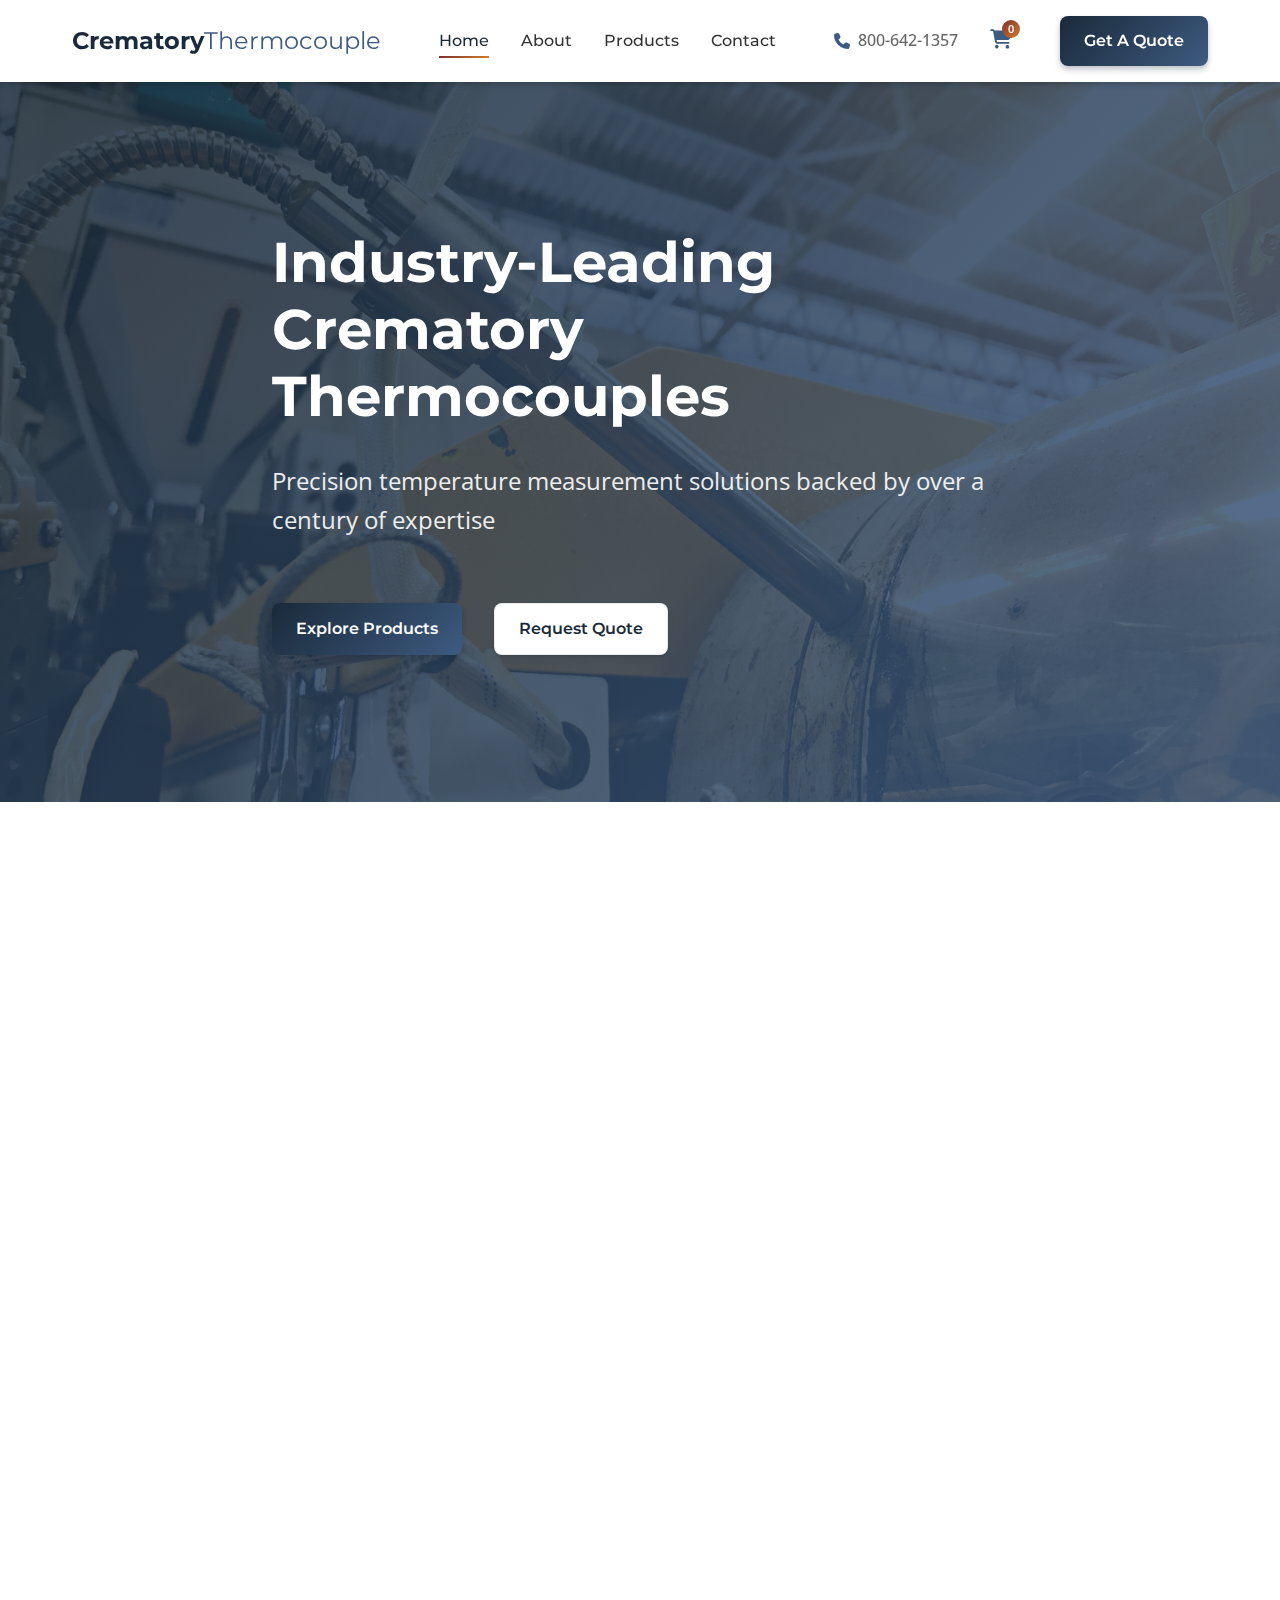
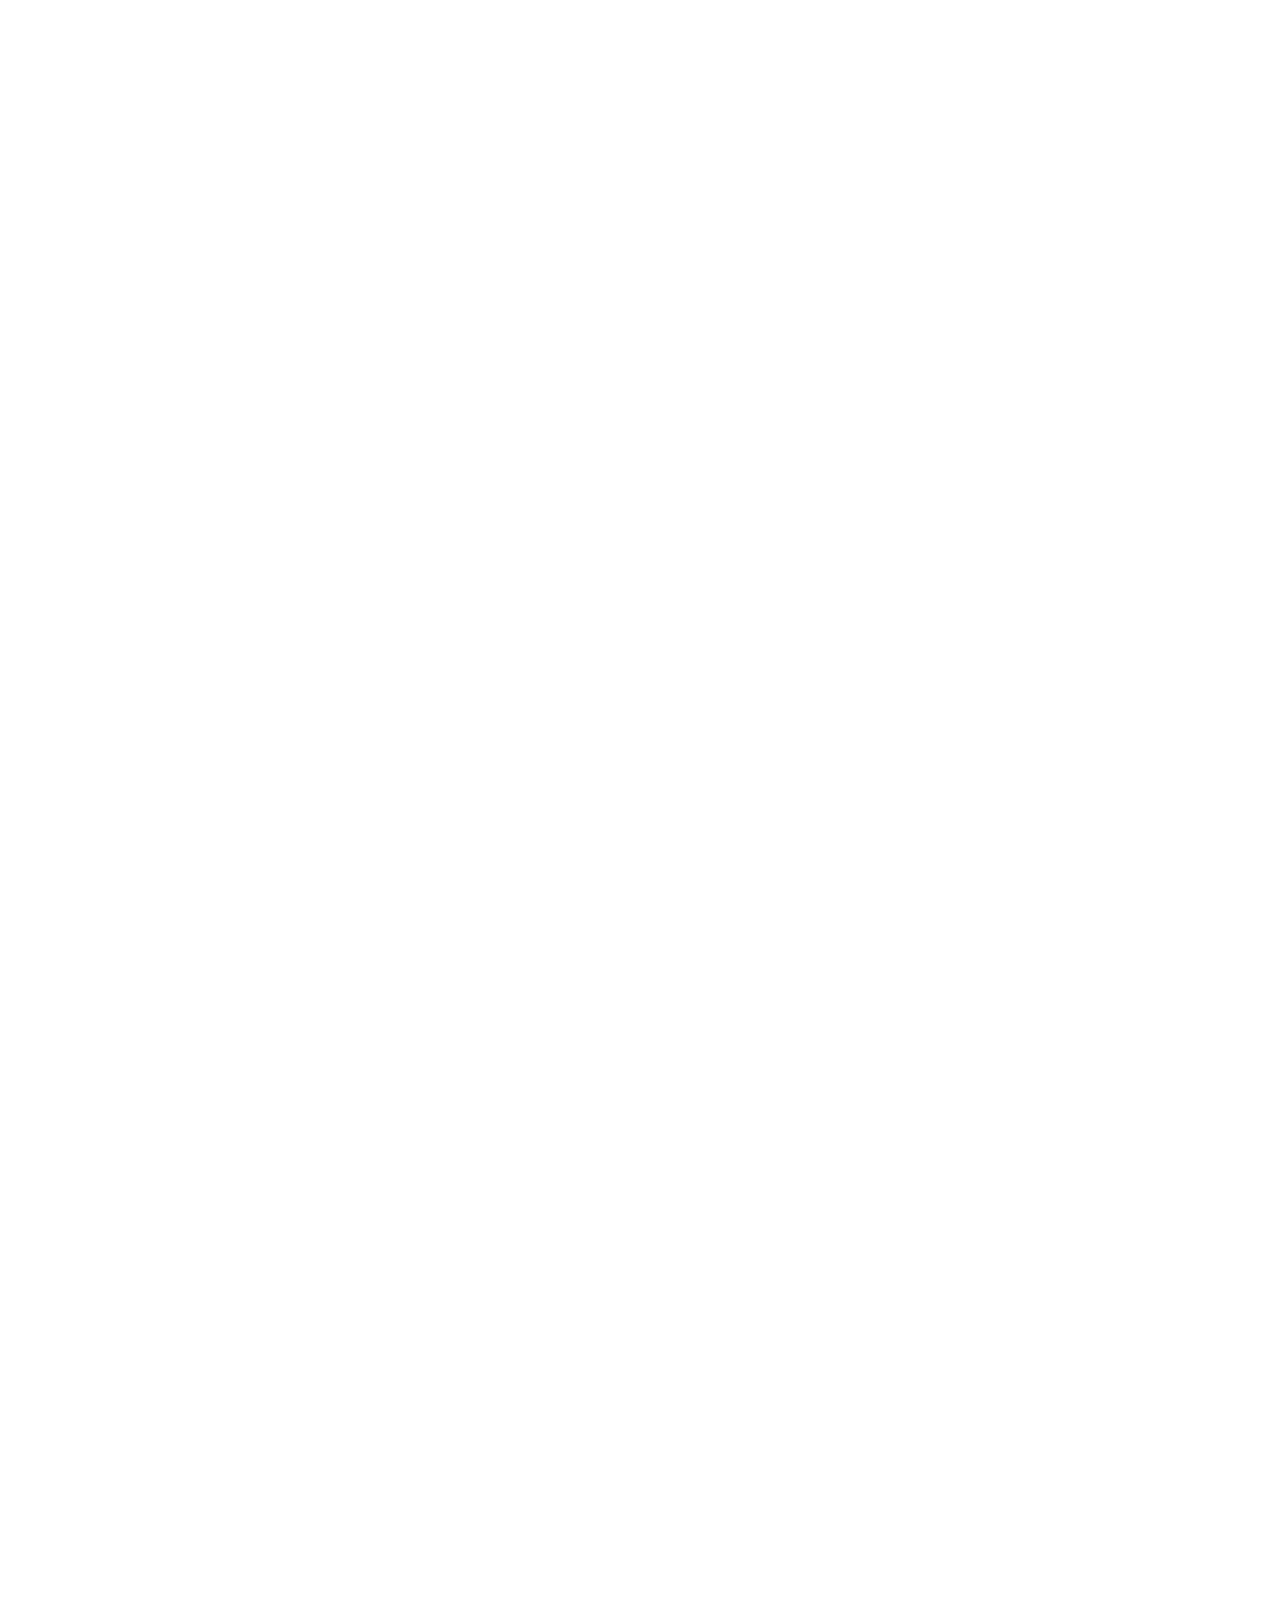
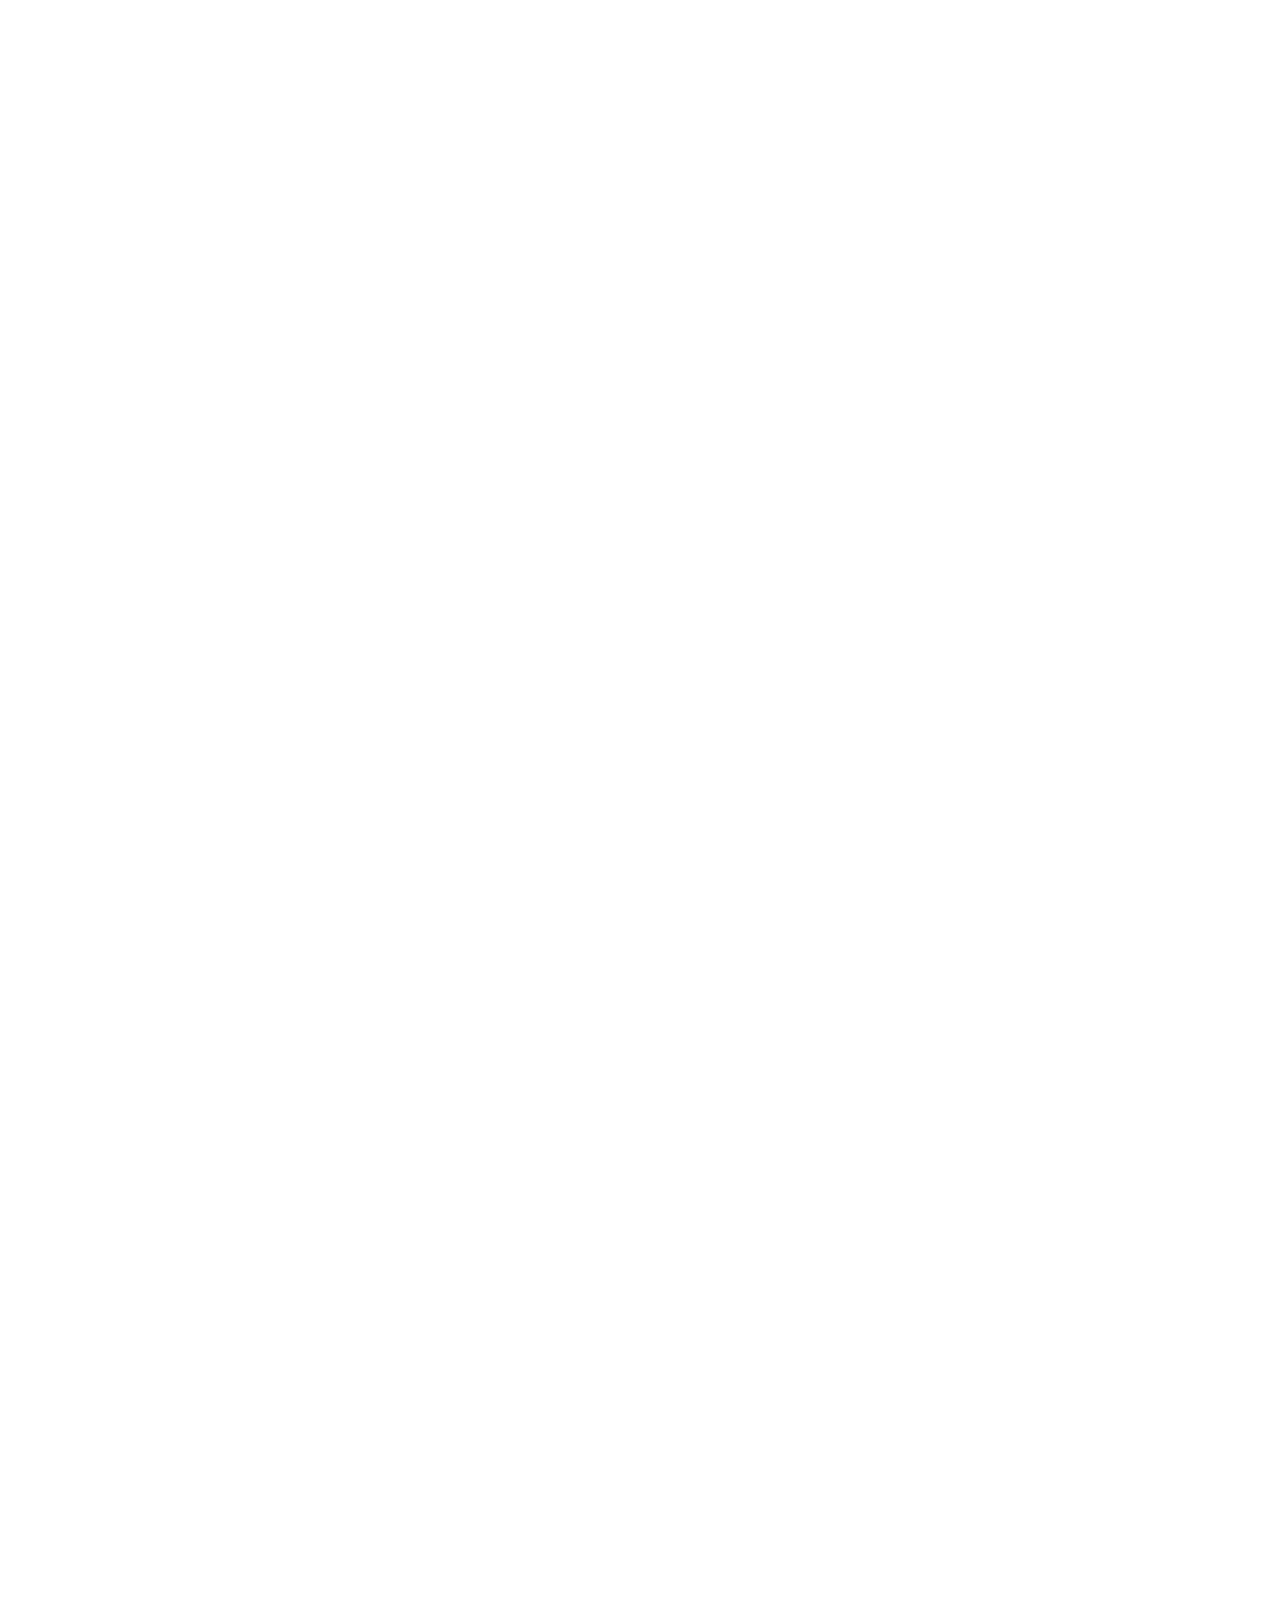
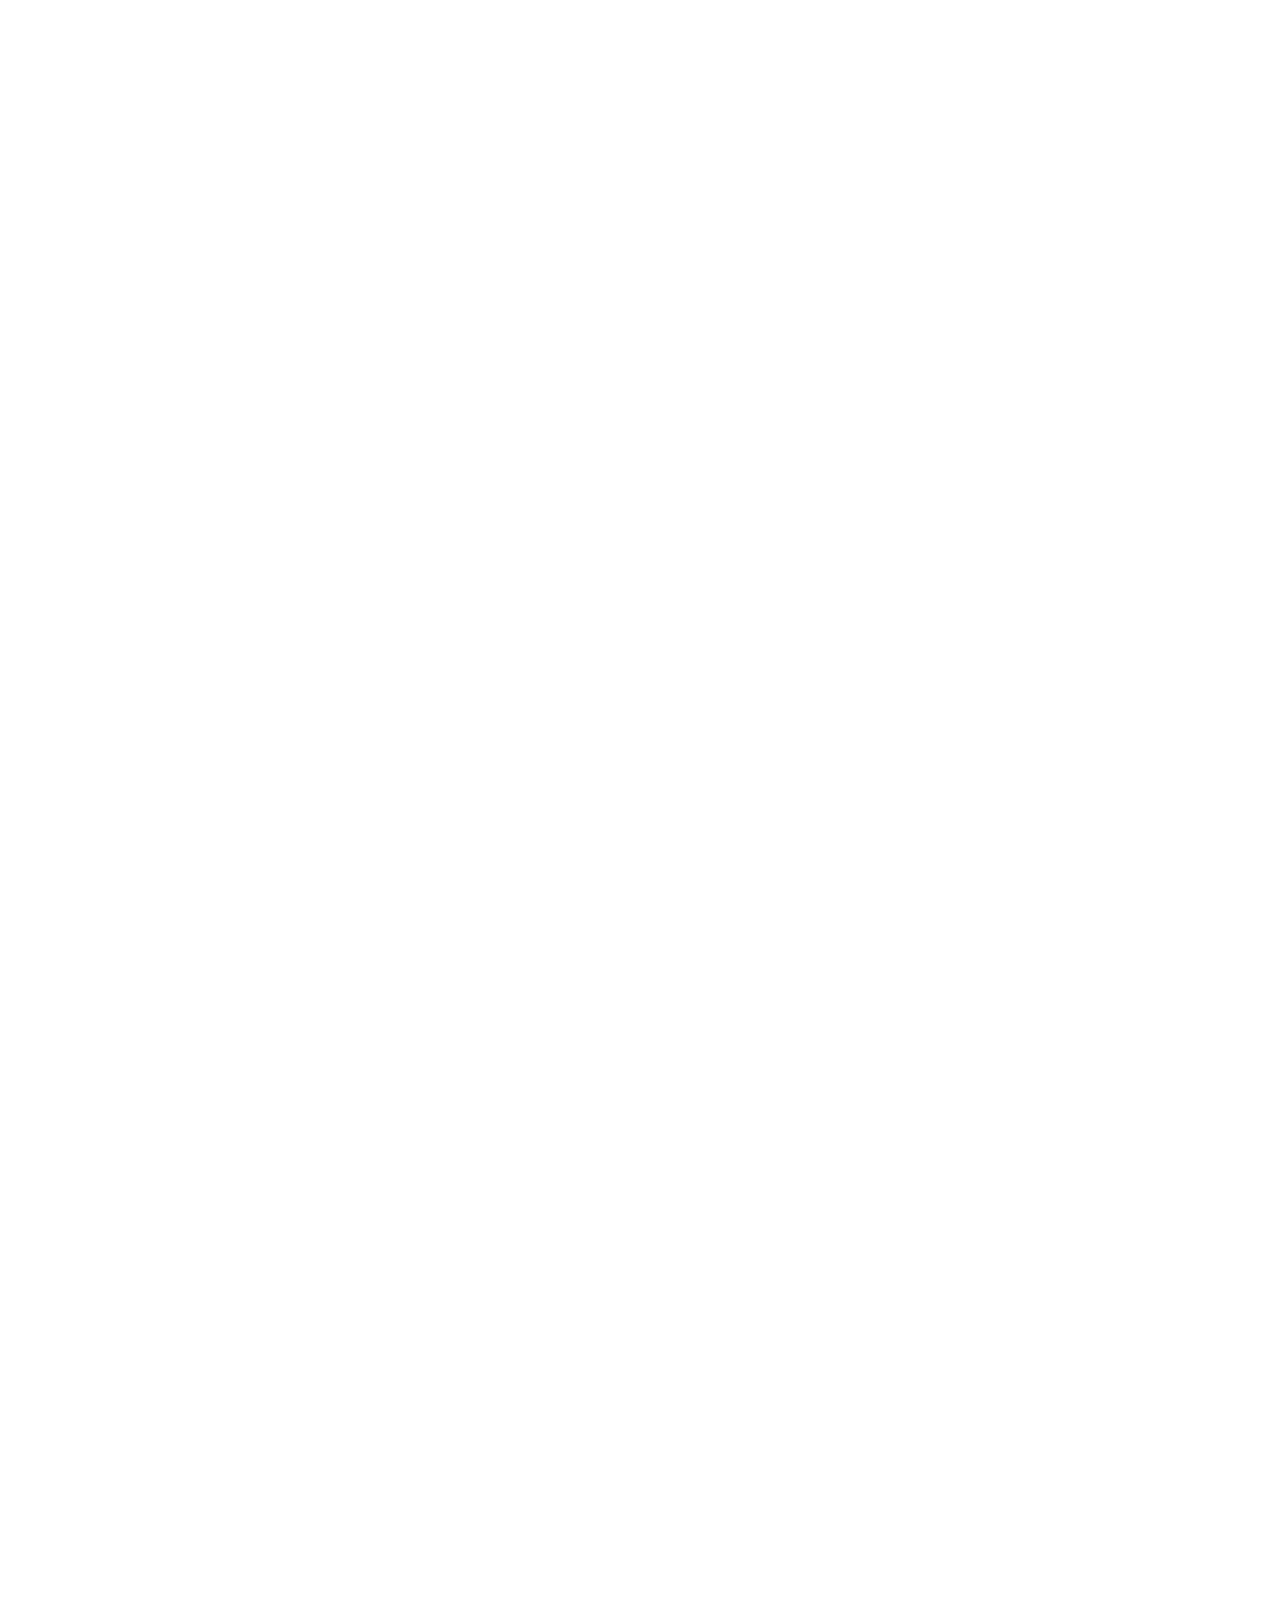
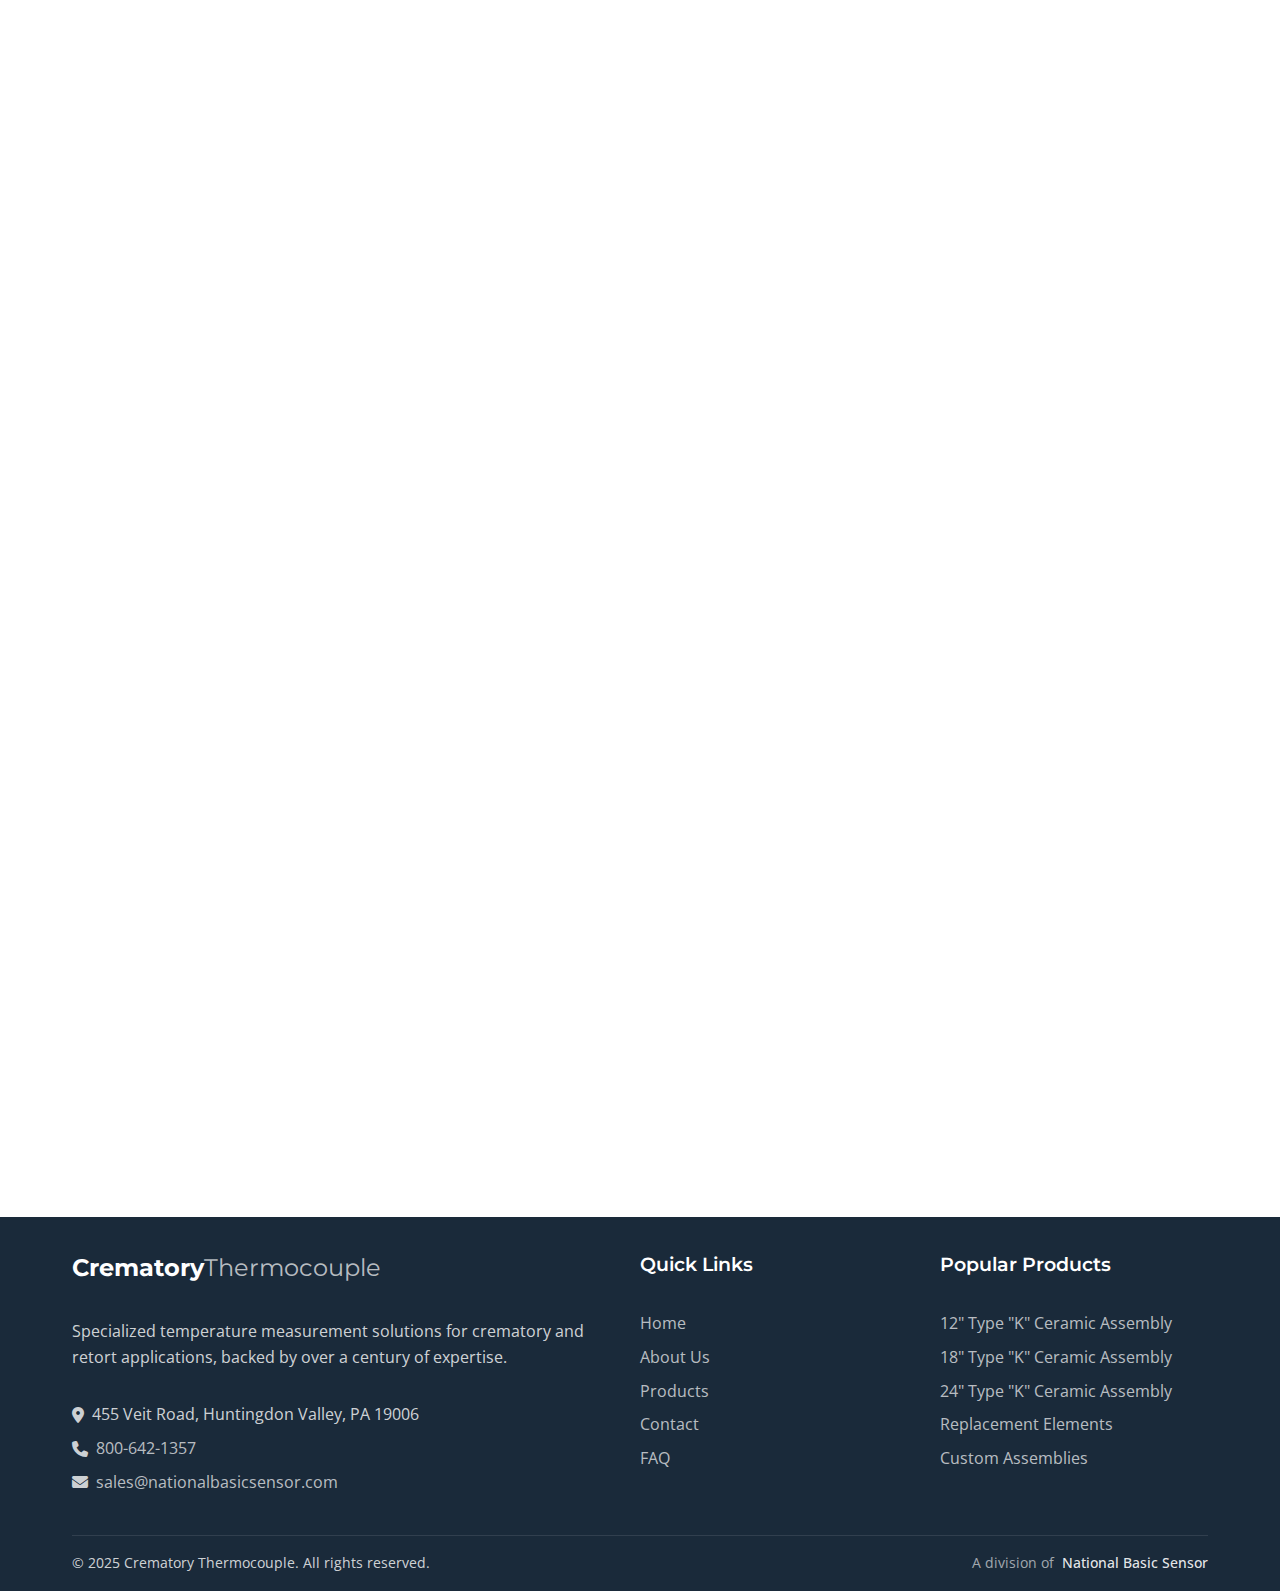
<file: index.html>
<!DOCTYPE html>
<html lang="en">
  <head>
    <meta charset="UTF-8" />
    <meta name="viewport" content="width=device-width, initial-scale=1.0" />
    <title>
      Crematory Thermocouple | Industry Leading Temperature Measurement
    </title>
    <meta
      name="description"
      content="Specialized thermocouples for crematory and retort applications. Over 100 years of manufacturing experience. ISO 9001:2015 Certified. Contact us for custom solutions."
    />
    <link rel="stylesheet" href="styles.css" />
    <link rel="preconnect" href="https://fonts.googleapis.com" />
    <link rel="preconnect" href="https://fonts.gstatic.com" crossorigin />
    <link
      href="https://fonts.googleapis.com/css2?family=Montserrat:wght@400;500;600;700&family=Open+Sans:wght@300;400;500;600&display=swap"
      rel="stylesheet"
    />
    <link
      rel="stylesheet"
      href="https://cdnjs.cloudflare.com/ajax/libs/font-awesome/6.4.0/css/all.min.css"
    />
  </head>
  <body>
    <!-- Header -->
    <header class="header">
      <div class="container header-container">
        <div class="logo">
          <a href="index.html">
            <h1>Crematory<span>Thermocouple</span></h1>
          </a>
        </div>
        <nav class="main-nav">
          <button class="mobile-menu-toggle" aria-label="Toggle menu">
            <span></span>
            <span></span>
            <span></span>
          </button>
          <ul class="nav-list">
            <li class="nav-item">
              <a href="index.html" class="nav-link active">Home</a>
            </li>
            <li class="nav-item">
              <a href="#about" class="nav-link">About</a>
            </li>
            <li class="nav-item">
              <a href="#products" class="nav-link">Products</a>
            </li>
            <!-- Blog link removed -->
            <li class="nav-item">
              <a href="#contact" class="nav-link">Contact</a>
            </li>
          </ul>
        </nav>
        <div class="header-actions">
          <a href="tel:8006421357" class="header-phone">
            <i class="fas fa-phone"></i>
            <span>800-642-1357</span>
          </a>
          <!-- Cart Icon - Link will be handled by Ecwid -->
          <div class="header-cart" id="my-cart-icon">
            <a href="#" class="ec-cart-widget">
              <!-- Ecwid will target this -->
              <i class="fas fa-shopping-cart"></i>
              <span class="cart-count">0</span>
            </a>
          </div>
          <a href="#contact" class="btn btn-primary">Get A Quote</a>
        </div>
      </div>
    </header>

    <!-- Hero Section -->
    <section class="hero">
      <div class="hero-content container">
        <h2 class="hero-title">Industry-Leading Crematory Thermocouples</h2>
        <p class="hero-subtitle">
          Precision temperature measurement solutions backed by over a century
          of expertise
        </p>
        <div class="hero-buttons">
          <a href="#products" class="btn btn-primary">Explore Products</a>
          <a href="#contact" class="btn btn-secondary">Request Quote</a>
        </div>
      </div>
    </section>

    <!-- About Section (Merged Overview, Heritage, Expertise, Mission, Facilities, Certs) -->
    <section id="about" class="about-section section">
      <div class="container">
        <div class="section-header">
          <h2 class="section-title">A Century of Precision & Expertise</h2>
          <p class="section-subtitle">
            Family-owned dedication to temperature measurement since the early
            1900s
          </p>
        </div>

        <div class="overview-content" style="margin-bottom: var(--spacing-lg)">
          <div class="overview-text">
            <h3>Our Heritage</h3>
            <p>
              The story of Crematory Thermocouple begins with our parent
              company, National Basic Sensor. Since our founder built his first
              thermocouple in his Philadelphia garage over 100 years ago, we've
              been dedicated to customer satisfaction and thermodynamic
              expertise. "When temperature matters" is more than a slogan; it's
              our commitment.
            </p>
            <p>
              Recognizing the unique demands of the cremation industry, we
              established Crematory Thermocouple as a specialized division. We
              combine a rich history of craftsmanship with modern manufacturing
              to deliver reliable, precise thermocouples specifically for retort
              furnaces.
            </p>
            <p>
              As a division of
              <a href="https://www.nationalbasicsensor.com" target="_blank"
                >National Basic Sensor</a
              >, we leverage extensive resources, advanced calibration
              facilities (ISO 9001:2015 Certified, NIST Traceable), and deep
              technical knowledge.
            </p>
            <div class="mission-block" style="margin-top: var(--spacing-md)">
              <h4>Our Mission</h4>
              <p>
                To provide the crematory industry with the highest quality
                temperature measurement solutions, enhancing operational
                efficiency and reliability through a century of expertise and
                innovation.
              </p>
            </div>
          </div>
          <div class="overview-stats">
            <div class="stat-card">
              <div class="stat-icon"><i class="fas fa-clock"></i></div>
              <h3>100+</h3>
              <p>Years of Experience</p>
            </div>
            <div class="stat-card">
              <div class="stat-icon"><i class="fas fa-users"></i></div>
              <h3>Family</h3>
              <p>Owned & Operated</p>
            </div>
            <div class="stat-card">
              <div class="stat-icon"><i class="fas fa-certificate"></i></div>
              <h3>ISO</h3>
              <p>9001:2015 Certified</p>
            </div>
            <div class="stat-card">
              <div class="stat-icon">
                <i class="fas fa-thermometer-half"></i>
              </div>
              <h3>-78°C to 1454°C</h3>
              <p>Calibration Range</p>
            </div>
          </div>
        </div>
      </div>
    </section>

    <!-- Why Choose Us Section -->
    <section class="features section bg-light">
      <div class="container">
        <div class="section-header">
          <h2 class="section-title">Why Choose Us</h2>
          <p class="section-subtitle">
            Unmatched expertise in crematory temperature measurement
          </p>
        </div>
        <div class="features-grid">
          <div class="feature-card">
            <div class="feature-icon"><i class="fas fa-industry"></i></div>
            <h3>Industry-Specific Expertise</h3>
            <p>
              Specialized knowledge ensures our thermocouples meet the unique
              demands of crematory and retort operations.
            </p>
          </div>
          <div class="feature-card">
            <div class="feature-icon"><i class="fas fa-tools"></i></div>
            <h3>Custom Manufacturing</h3>
            <p>
              In-house capabilities to create tailored solutions when standard
              products don't fit your exact needs.
            </p>
          </div>
          <div class="feature-card">
            <div class="feature-icon"><i class="fas fa-certificate"></i></div>
            <h3>Precision Calibration</h3>
            <p>
              State-of-the-art lab ensures accurate readings with N.I.S.T.
              traceability for reliable performance.
            </p>
          </div>
          <div class="feature-card">
            <div class="feature-icon"><i class="fas fa-shipping-fast"></i></div>
            <h3>Fast Turnaround</h3>
            <p>
              Quick delivery for standard and custom orders to minimize your
              downtime. We understand operational urgency.
            </p>
          </div>
        </div>
      </div>
    </section>

    <!-- Products Section (Featured + Custom + Ecwid Placeholder) -->
    <section id="products" class="products section">
      <div class="container">
        <div class="section-header">
          <h2 class="section-title">Our Thermocouple Solutions</h2>
          <p class="section-subtitle">
            High-quality standard assemblies, replacement parts, and custom
            manufacturing
          </p>
        </div>

        <!-- Ecwid Store Placeholder -->
        <div
          id="my-store-2700003"
          style="
            margin-top: var(--spacing-lg);
            margin-bottom: var(--spacing-lg);
            border-top: 1px solid var(--border-color);
            padding-top: var(--spacing-lg);
          "
        >
          <h3
            style="
              text-align: center;
              font-family: var(--font-heading);
              font-size: 1.75rem;
              margin-bottom: var(--spacing-sm);
            "
          >
            Shop All Products
          </h3>
          <p
            style="
              text-align: center;
              color: var(--text-light);
              max-width: 700px;
              margin: 0 auto var(--spacing-md);
            "
          ></p>
          <!-- Ecwid store integration code will go here -->

          <div id="my-store-2700003"></div>
          <div>
            <script
              data-cfasync="false"
              type="text/javascript"
              src="https://app.ecwid.com/script.js?2700003&data_platform=code&data_date=2025-04-23"
              charset="utf-8"
            ></script>
            <script type="text/javascript">
              xProductBrowser(
                "categoriesPerRow=3",
                "views=grid(3,20) list(60) table(60)",
                "categoryView=grid",
                "searchView=list",
                "id=my-store-2700003"
              );
            </script>
          </div>
        </div>

        <!-- Custom Solutions -->
        <div
          class="custom-solutions section bg-light"
          style="
            padding: var(--spacing-lg);
            border-radius: var(--radius-md);
            margin-top: var(--spacing-lg);
          "
        >
          <div class="custom-solutions-content">
            <div class="custom-solutions-image">
              <img
                src="photos/thermo-pic.jpg"
                alt="Custom thermocouple manufacturing"
              />
            </div>
            <div class="custom-solutions-text">
              <h3
                style="
                  font-family: var(--font-heading);
                  font-size: 1.75rem;
                  margin-bottom: var(--spacing-sm);
                "
              >
                Need a Custom Order?
              </h3>
              <p>
                If our standard products don't meet your specific requirements,
                we can manufacture custom thermocouples to your exact
                specifications. Leveraging our century of experience, we create
                solutions for even the most challenging temperature measurement
                applications.
              </p>
              <ul class="custom-capabilities" style="font-size: 0.95rem">
                <li>
                  <i class="fas fa-check"></i> Non-standard lengths (6" to 48")
                </li>
                <li>
                  <i class="fas fa-check"></i> Alternative fitting sizes/types
                </li>
                <li>
                  <i class="fas fa-check"></i> Special alloys for extreme
                  environments
                </li>
                <li>
                  <i class="fas fa-check"></i> Custom terminal blocks & heads
                </li>
              </ul>
              <a href="#contact" class="btn btn-primary"
                >Request Custom Quote</a
              >
            </div>
          </div>
        </div>
      </div>
    </section>

    <!-- Technical Info Section (Simplified from products.html) -->
    <section class="tech-info section">
      <div class="container">
        <div class="section-header">
          <h2 class="section-title">Understanding Your Thermocouple</h2>
          <p class="section-subtitle">
            Key information for optimal performance
          </p>
        </div>
        <div class="education-content">
          <div class="education-text">
            <h3>How They Work</h3>
            <p>
              Thermocouples use two dissimilar metal wires joined at one end
              (the measuring junction). Heating this junction generates a small
              voltage (Seebeck effect), which corresponds to temperature. Our
              Type "K" thermocouples (Chromel/Alumel) are ideal for the high
              temperatures and oxidizing atmospheres found in crematory retorts
              (up to 1260°C / 2300°F).
            </p>
            <h3>What's Included</h3>
            <p>
              Our standard complete assemblies include a robust 8-gauge Type "K"
              element, a protective Mullite ceramic tube, a terminal block for
              secure connection, and a durable connection head.
            </p>
            <h3>Installation Tips</h3>
            <ul class="installation-principles" style="font-size: 0.95rem">
              <li>
                <i class="fas fa-check"></i> Ensure sufficient immersion depth.
              </li>
              <li>
                <i class="fas fa-check"></i> Avoid direct flame impingement on
                the tube.
              </li>
              <li>
                <i class="fas fa-check"></i> Keep the connection head near
                ambient temperature.
              </li>
              <li>
                <i class="fas fa-check"></i> Check connections and inspect tubes
                regularly.
              </li>
            </ul>
          </div>
          <div class="education-image">
            <img src="photos/thermocouplekkw.jpg" alt="Thermocouple diagram" />
            <div class="image-caption">
              Typical thermocouple assembly components
            </div>
          </div>
        </div>
      </div>
    </section>

    <!-- FAQ Section (Consolidated) -->
    <section id="faq" class="faq section bg-light">
      <div class="container">
        <div class="section-header">
          <h2 class="section-title">Frequently Asked Questions</h2>
          <p class="section-subtitle">
            Answers to common questions about our products and services
          </p>
        </div>
        <div class="faq-container">
          <div class="faq-item">
            <div class="faq-question">
              <h3>Who is Crematory Thermocouple?</h3>
              <span class="faq-icon"><i class="fas fa-plus"></i></span>
            </div>
            <div class="faq-answer">
              <p>
                CrematoryThermocouple.com is a specialized division of National
                Basic Sensor (NBS), a manufacturer of temperature sensors for
                over 100 years. We focus specifically on the needs of the
                cremation industry.
              </p>
            </div>
          </div>
          <div class="faq-item">
            <div class="faq-question">
              <h3>Will an NBS Thermocouple Work in my Retort?</h3>
              <span class="faq-icon"><i class="fas fa-plus"></i></span>
            </div>
            <div class="faq-answer">
              <p>
                Yes. Our standard 12", 18", or 24" Type "K" assemblies with 3/4"
                NPT fittings are designed for most retorts. If you have
                different requirements, contact us for a custom-built solution.
              </p>
            </div>
          </div>
          <div class="faq-item">
            <div class="faq-question">
              <h3>What is Included in a Complete Assembly?</h3>
              <span class="faq-icon"><i class="fas fa-plus"></i></span>
            </div>
            <div class="faq-answer">
              <p>
                A complete assembly consists of an 8 gauge Type "K" element,
                inside a Mullite protection tube, with a terminal block and
                connection head.
              </p>
            </div>
          </div>
          <div class="faq-item">
            <div class="faq-question">
              <h3>How Often Should I Replace My Thermocouple?</h3>
              <span class="faq-icon"><i class="fas fa-plus"></i></span>
            </div>
            <div class="faq-answer">
              <p>
                Lifespan depends on usage and conditions. We recommend regular
                inspection (every 3-6 months). Replace if you see physical
                damage, get inconsistent readings, or roughly every 500
                high-temperature operating hours.
              </p>
            </div>
          </div>
          <div class="faq-item">
            <div class="faq-question">
              <h3>Do you offer discounts on bulk orders?</h3>
              <span class="faq-icon"><i class="fas fa-plus"></i></span>
            </div>
            <div class="faq-answer">
              <p>
                Yes, we offer discounts for volume purchases. Please contact our
                sales team via the form below or call us to discuss your needs.
              </p>
            </div>
          </div>
          <div class="faq-item">
            <div class="faq-question">
              <h3>How Quickly Can You Ship My Order?</h3>
              <span class="faq-icon"><i class="fas fa-plus"></i></span>
            </div>
            <div class="faq-answer">
              <p>
                Standard assemblies typically ship within 1-2 business days.
                Custom orders may take longer. Orders placed after 2 PM EST are
                processed the next business day.
              </p>
            </div>
          </div>
        </div>
      </div>
    </section>

    <!-- Team Section -->
    <section class="team-section section">
      <div class="container">
        <div class="section-header">
          <h2 class="section-title">Our Team</h2>
          <p class="section-subtitle">Connect directly with our specialists</p>
        </div>
        <div class="team-grid">
          <div class="team-card">
            <div class="team-info">
              <h3 class="team-name">Ginny Smith</h3>
              <p class="team-role">Human Resources</p>
              <a
                href="mailto:gsmith@nationalbasicsensor.com"
                class="team-email"
              >
                <i class="fas fa-envelope"></i> gsmith@nationalbasicsensor.com
              </a>
            </div>
          </div>
          <div class="team-card">
            <div class="team-info">
              <h3 class="team-name">Daniel McHugh</h3>
              <p class="team-role">Sales Department</p>
              <a
                href="mailto:dmchugh@nationalbasicsensor.com"
                class="team-email"
              >
                <i class="fas fa-envelope"></i> dmchugh@nationalbasicsensor.com
              </a>
            </div>
          </div>
          <div class="team-card">
            <div class="team-info">
              <h3 class="team-name">Robert Mazzei</h3>
              <p class="team-role">Sales Department</p>
              <a
                href="mailto:rmazzei@nationalbasicsensor.com"
                class="team-email"
              >
                <i class="fas fa-envelope"></i> rmazzei@nationalbasicsensor.com
              </a>
            </div>
          </div>
          <div class="team-card">
            <div class="team-info">
              <h3 class="team-name">Steve Long</h3>
              <p class="team-role">Sales Department</p>
              <a href="mailto:slong@nationalbasicsensor.com" class="team-email">
                <i class="fas fa-envelope"></i> slong@nationalbasicsensor.com
              </a>
            </div>
          </div>
          <div class="team-card">
            <div class="team-info">
              <h3 class="team-name">Howard Dutton</h3>
              <p class="team-role">Quality Control Manager</p>
              <a
                href="mailto:hdutton@nationalbasicsensor.com"
                class="team-email"
              >
                <i class="fas fa-envelope"></i> hdutton@nationalbasicsensor.com
              </a>
            </div>
          </div>
          <div class="team-card">
            <div class="team-info">
              <h3 class="team-name">Howard Dutton</h3>
              <p class="team-role">Temperature Metrology Laboratory Manager</p>
              <a
                href="mailto:hdutton@nationalbasicsensor.com"
                class="team-email"
              >
                <i class="fas fa-envelope"></i> hdutton@nationalbasicsensor.com
              </a>
            </div>
          </div>
        </div>
      </div>
    </section>

    <!-- Contact Section (Info & Form) -->
    <section id="contact" class="contact-section section bg-light">
      <div class="container">
        <div class="section-header">
          <h2 class="section-title">Contact Us & Request a Quote</h2>
          <p class="section-subtitle">
            We're here to help with your temperature measurement needs.
          </p>
        </div>
        <div class="contact-grid">
          <!-- Contact Information -->
          <div class="contact-info">
            <div class="info-card">
              <h2>How to Reach Us</h2>
              <div class="contact-item">
                <div class="contact-icon">
                  <i class="fas fa-map-marker-alt"></i>
                </div>
                <div class="contact-details">
                  <h3>Location</h3>
                  <p>455 Veit Road, Huntingdon Valley, PA 19006</p>
                </div>
              </div>
              <div class="contact-item">
                <div class="contact-icon"><i class="fas fa-phone-alt"></i></div>
                <div class="contact-details">
                  <h3>Phone</h3>
                  <p>Toll Free: <a href="tel:8006421357">800-642-1357</a></p>
                  <p>Local: <a href="tel:2153224700">215-322-4700</a></p>
                </div>
              </div>
              <div class="contact-item">
                <div class="contact-icon"><i class="fas fa-envelope"></i></div>
                <div class="contact-details">
                  <h3>Email</h3>
                  <p>
                    Sales:
                    <a href="mailto:sales@nationalbasicsensor.com"
                      >sales@nationalbasicsensor.com</a
                    >
                  </p>
                  <p>
                    Info:
                    <a href="mailto:info@nationalbasicsensor.com"
                      >info@nationalbasicsensor.com</a
                    >
                  </p>
                </div>
              </div>
              <div class="contact-item">
                <div class="contact-icon"><i class="fas fa-clock"></i></div>
                <div class="contact-details">
                  <h3>Business Hours</h3>
                  <p>Monday - Friday: 8:00 AM - 5:00 PM EST</p>
                </div>
              </div>
            </div>
            <div class="map-container">
              <iframe
                src="https://www.google.com/maps/embed?pb=!1m18!1m12!1m3!1d3049.365415380472!2d-75.07367512364777!3d40.15144197125787!2m3!1f0!2f0!3f0!3m2!1i1024!2i768!4f13.1!3m3!1m2!1s0x89c6b1c3e0132dbd%3A0x27a53e435bc4f885!2s455%20Veit%20Rd%2C%20Huntingdon%20Valley%2C%20PA%2019006!5e0!3m2!1sen!2sus!4v1716934015021!5m2!1sen!2sus"
                width="100%"
                height="300"
                style="border: 0"
                allowfullscreen=""
                loading="lazy"
                referrerpolicy="no-referrer-when-downgrade"
              ></iframe>
            </div>
          </div>

          <!-- Contact Form -->
          <div class="contact-form-container">
            <div class="form-card">
              <h2>Request Information or Quote</h2>
              <p>
                Fill out the form below, and we'll get back to you promptly.
              </p>
              <form class="quote-form" id="quoteForm">
                <div class="form-group">
                  <label for="name">Full Name *</label>
                  <input type="text" id="name" name="name" required />
                </div>
                <div class="form-row">
                  <div class="form-group">
                    <label for="email">Email Address *</label>
                    <input type="email" id="email" name="email" required />
                  </div>
                  <div class="form-group">
                    <label for="phone">Phone Number</label>
                    <input type="tel" id="phone" name="phone" />
                  </div>
                </div>
                <div class="form-group">
                  <label for="company">Company Name</label>
                  <input type="text" id="company" name="company" />
                </div>
                <div class="form-group">
                  <label for="product">Product Interest *</label>
                  <select id="product" name="product" required>
                    <option value="" disabled selected>
                      Select an option...
                    </option>
                    <option value="12-inch">
                      12" Type "K" Ceramic Assembly
                    </option>
                    <option value="18-inch">
                      18" Type "K" Ceramic Assembly
                    </option>
                    <option value="24-inch">
                      24" Type "K" Ceramic Assembly
                    </option>
                    <option value="replacement">Replacement Elements</option>
                    <option value="custom">Custom Solution Inquiry</option>
                    <option value="general">General Question</option>
                  </select>
                </div>
                <div class="form-group">
                  <label for="message">Message / Requirements *</label>
                  <textarea
                    id="message"
                    name="message"
                    rows="5"
                    required
                  ></textarea>
                </div>
                <div class="form-group">
                  <button type="submit" class="btn btn-cta">
                    Submit Request
                  </button>
                </div>
              </form>
            </div>
          </div>
        </div>
      </div>
    </section>

    <!-- Blog Preview Section Removed -->

    <!-- Footer -->
    <footer class="footer">
      <div class="container">
        <div class="footer-grid">
          <div class="footer-info">
            <div class="footer-logo">
              <h2>Crematory<span>Thermocouple</span></h2>
            </div>
            <p>
              Specialized temperature measurement solutions for crematory and
              retort applications, backed by over a century of expertise.
            </p>
            <div class="footer-contact">
              <p>
                <i class="fas fa-map-marker-alt"></i> 455 Veit Road, Huntingdon
                Valley, PA 19006
              </p>
              <p>
                <i class="fas fa-phone"></i>
                <a href="tel:8006421357">800-642-1357</a>
              </p>
              <p>
                <i class="fas fa-envelope"></i>
                <a href="mailto:sales@nationalbasicsensor.com"
                  >sales@nationalbasicsensor.com</a
                >
              </p>
            </div>
          </div>
          <div class="footer-links">
            <h3>Quick Links</h3>
            <ul>
              <li><a href="index.html">Home</a></li>
              <li><a href="#about">About Us</a></li>
              <li><a href="#products">Products</a></li>
              <!-- Blog link removed -->
              <li><a href="#contact">Contact</a></li>
              <li><a href="#faq">FAQ</a></li>
            </ul>
          </div>
          <div class="footer-products">
            <h3>Popular Products</h3>
            <ul>
              <li><a href="#products">12" Type "K" Ceramic Assembly</a></li>
              <li><a href="#products">18" Type "K" Ceramic Assembly</a></li>
              <li><a href="#products">24" Type "K" Ceramic Assembly</a></li>
              <li><a href="#products">Replacement Elements</a></li>
              <li><a href="#contact">Custom Assemblies</a></li>
            </ul>
          </div>
        </div>
        <div class="footer-bottom">
          <p>© 2025 Crematory Thermocouple. All rights reserved.</p>
          <div class="parent-company">
            <span>A division of</span>
            <a href="https://www.nationalbasicsensor.com" target="_blank"
              >National Basic Sensor</a
            >
          </div>
        </div>
      </div>
    </footer>

    <!-- Ecwid Store Script -->
    <script
      data-cfasync="false"
      type="text/javascript"
      src="https://app.ecwid.com/script.js?2700003&data_platform=code&data_date=2024-05-28"
      charset="utf-8"
    ></script>
    <script type="text/javascript">
      Ecwid.init();
    </script>

    <script src="app.js"></script>
  </body>
</html>
</file>
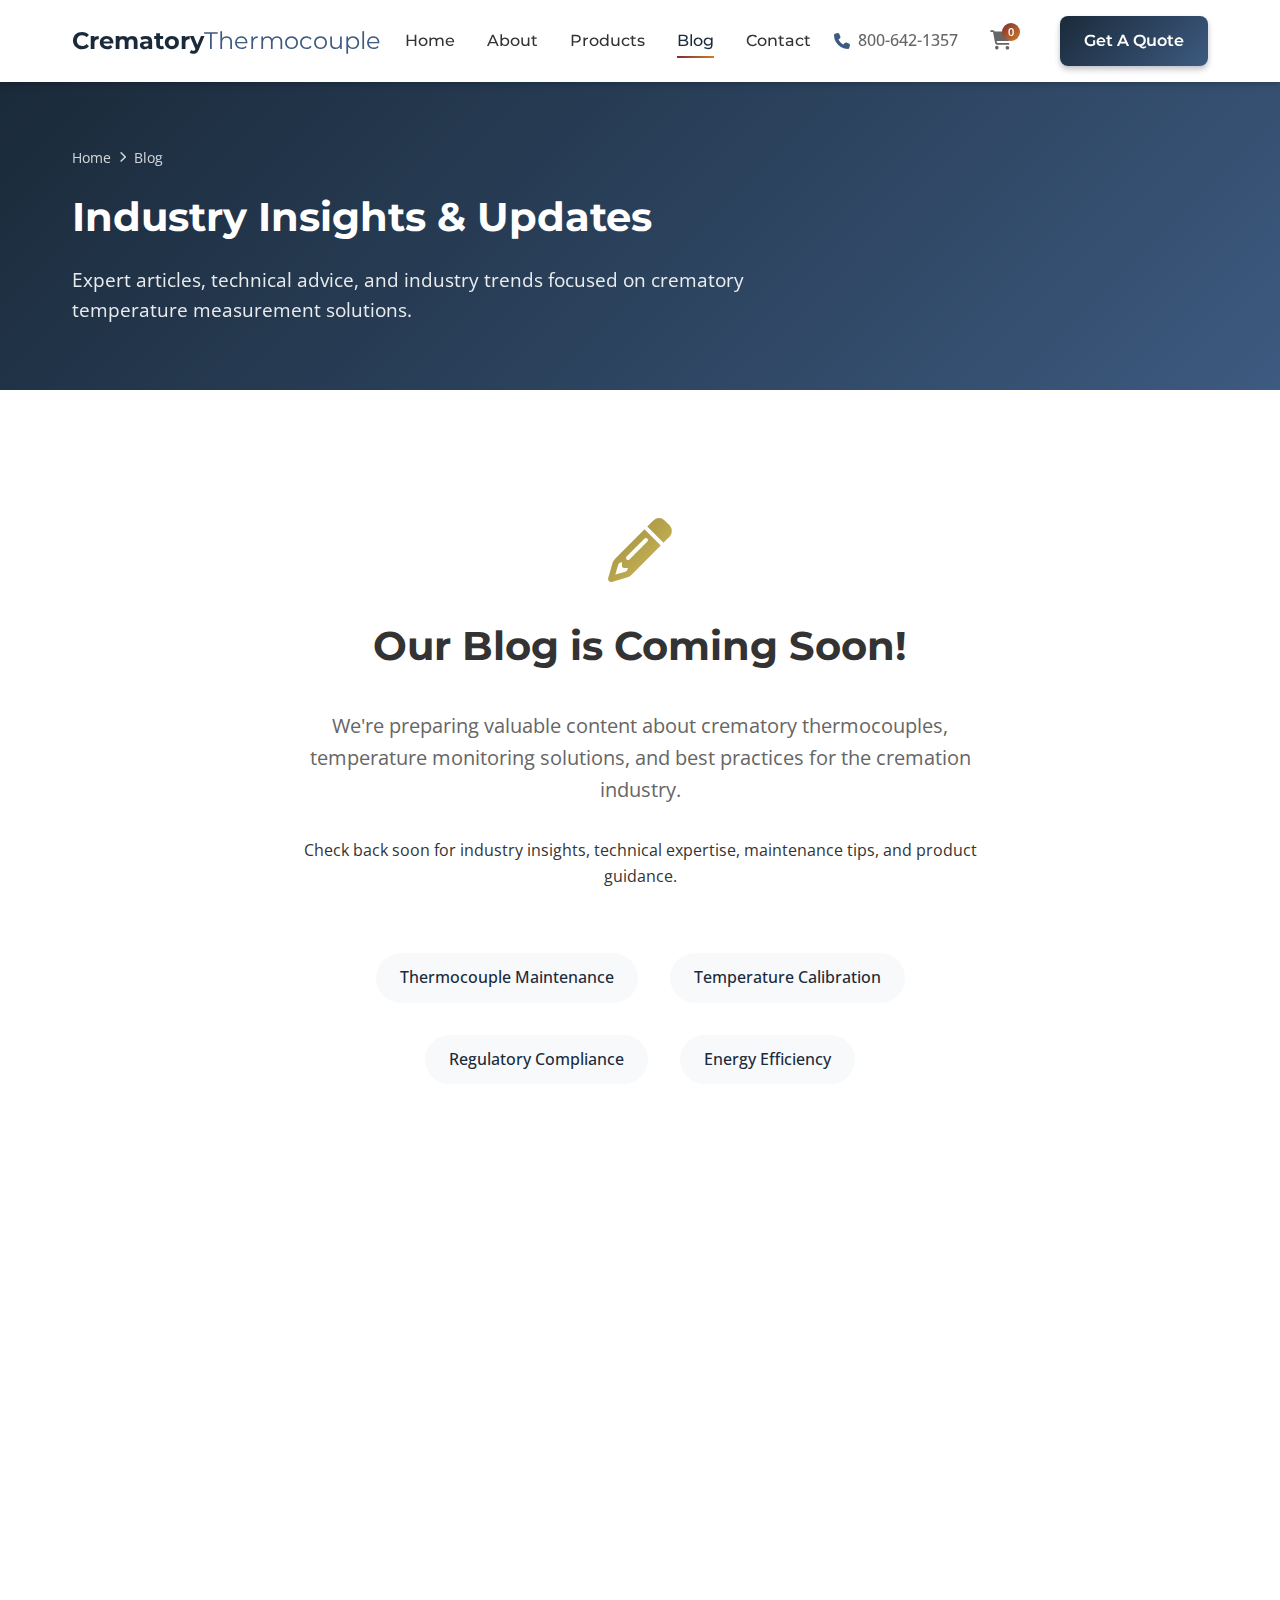
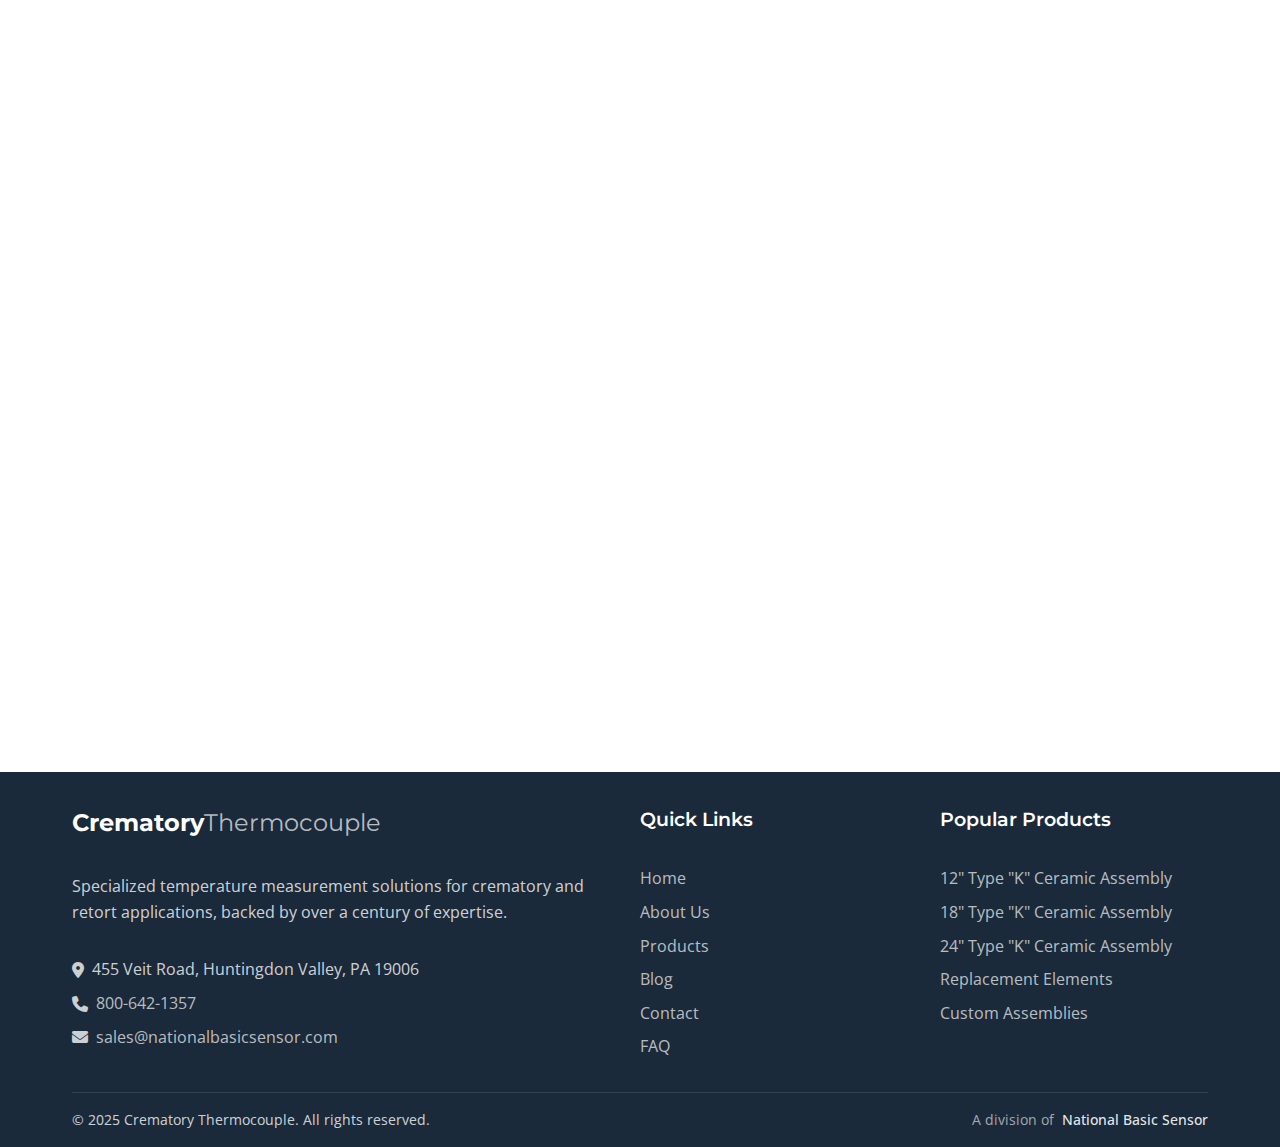
<file: blog.html>
<!DOCTYPE html>
<html lang="en">
  <head>
    <meta charset="UTF-8" />
    <meta name="viewport" content="width=device-width, initial-scale=1.0" />
    <title>Industry Insights & Updates | Crematory Thermocouple Blog</title>
    <meta
      name="description"
      content="Coming soon: Stay informed with the latest insights on crematory thermocouples, temperature measurement solutions, and industry best practices."
    />
    <link rel="stylesheet" href="styles.css" />
    <link rel="preconnect" href="https://fonts.googleapis.com" />
    <link rel="preconnect" href="https://fonts.gstatic.com" crossorigin />
    <link
      href="https://fonts.googleapis.com/css2?family=Montserrat:wght@400;500;600;700&family=Open+Sans:wght@300;400;500;600&display=swap"
      rel="stylesheet"
    />
    <link
      rel="stylesheet"
      href="https://cdnjs.cloudflare.com/ajax/libs/font-awesome/6.4.0/css/all.min.css"
    />
    <style>
      /* Additional styles for the coming soon page */
      .coming-soon-content {
        max-width: 700px;
        margin: 0 auto;
        padding: var(--spacing-lg) 0;
        text-align: center;
      }

      .coming-soon-icon {
        font-size: 4rem;
        color: var(--primary-light);
        margin-bottom: var(--spacing-md);
        background: var(--gold-gradient);
        -webkit-background-clip: text;
        -webkit-text-fill-color: transparent;
        background-clip: text;
      }

      .coming-soon-content h2 {
        font-family: var(--font-heading);
        font-size: 2.5rem;
        font-weight: 700;
        margin-bottom: var(--spacing-md);
      }

      .coming-soon-message {
        font-size: 1.25rem;
        color: var(--text-light);
        margin-bottom: var(--spacing-md);
        line-height: 1.6;
      }

      .topics-preview {
        display: flex;
        flex-wrap: wrap;
        justify-content: center;
        gap: var(--spacing-md);
        margin-top: var(--spacing-lg);
        margin-bottom: var(--spacing-lg);
      }

      .topic-pill {
        background-color: var(--light-bg);
        padding: 0.75rem 1.5rem;
        border-radius: 50px;
        font-weight: 500;
        color: var(--primary-dark);
      }
    </style>
  </head>
  <body>
    <!-- Header -->
    <header class="header">
      <div class="container header-container">
        <div class="logo">
          <a href="index.html">
            <h1>Crematory<span>Thermocouple</span></h1>
          </a>
        </div>
        <nav class="main-nav">
          <button class="mobile-menu-toggle" aria-label="Toggle menu">
            <span></span>
            <span></span>
            <span></span>
          </button>
          <ul class="nav-list">
            <li class="nav-item">
              <a href="index.html" class="nav-link">Home</a>
            </li>
            <li class="nav-item">
              <a href="about.html" class="nav-link">About</a>
            </li>
            <li class="nav-item">
              <a href="products.html" class="nav-link">Products</a>
            </li>
            <li class="nav-item">
              <a href="blog.html" class="nav-link active">Blog</a>
            </li>
            <li class="nav-item">
              <a href="contact.html" class="nav-link">Contact</a>
            </li>
          </ul>
        </nav>
        <div class="header-actions">
          <a href="tel:8006421357" class="header-phone">
            <i class="fas fa-phone"></i>
            <span>800-642-1357</span>
          </a>
          <a href="#" class="header-cart">
            <i class="fas fa-shopping-cart"></i>
            <span class="cart-count">0</span>
          </a>
          <a href="contact.html#quote" class="btn btn-primary">Get A Quote</a>
        </div>
      </div>
    </header>

    <!-- Page Hero -->
    <section class="page-hero">
      <div class="container">
        <div class="breadcrumbs">
          <a href="index.html">Home</a> <i class="fas fa-chevron-right"></i>
          <span>Blog</span>
        </div>
        <h1 class="page-title">Industry Insights & Updates</h1>
        <p class="page-subtitle">
          Expert articles, technical advice, and industry trends focused on
          crematory temperature measurement solutions.
        </p>
      </div>
    </section>

    <!-- Coming Soon Section -->
    <section class="section">
      <div class="container">
        <div class="coming-soon-content">
          <i class="fas fa-pencil-alt coming-soon-icon"></i>
          <h2>Our Blog is Coming Soon!</h2>
          <p class="coming-soon-message">
            We're preparing valuable content about crematory thermocouples,
            temperature monitoring solutions, and best practices for the
            cremation industry.
          </p>
          <p>
            Check back soon for industry insights, technical expertise,
            maintenance tips, and product guidance.
          </p>

          <div class="topics-preview">
            <span class="topic-pill">Thermocouple Maintenance</span>
            <span class="topic-pill">Temperature Calibration</span>
            <span class="topic-pill">Regulatory Compliance</span>
            <span class="topic-pill">Energy Efficiency</span>
          </div>
        </div>
      </div>
    </section>

    <!-- Newsletter Section -->
    <section class="newsletter section">
      <div class="container">
        <div
          style="
            background: var(--white);
            border-radius: var(--radius-lg);
            box-shadow: var(--shadow-md);
            padding: var(--spacing-lg);
            text-align: center;
          "
        >
          <h2
            style="
              font-family: var(--font-heading);
              font-size: 2rem;
              font-weight: 700;
              margin-bottom: var(--spacing-sm);
            "
          >
            Get Notified When We Launch
          </h2>
          <p
            style="
              color: var(--text-light);
              font-size: 1.1rem;
              max-width: 700px;
              margin: 0 auto var(--spacing-md);
            "
          >
            Subscribe to our newsletter and be the first to receive our industry
            insights and technical articles when they're published.
          </p>

          <form style="max-width: 500px; margin: 0 auto">
            <div style="display: flex; gap: 0.5rem; margin-bottom: 0.75rem">
              <input
                type="email"
                placeholder="Your email address"
                required
                style="
                  flex-grow: 1;
                  padding: 0.85rem 1rem;
                  border: 1px solid var(--border-color);
                  border-radius: var(--radius-md);
                  font-size: 1rem;
                "
              />
              <button type="submit" class="btn btn-primary">Subscribe</button>
            </div>
            <div style="color: var(--text-lighter); font-size: 0.9rem">
              <small
                >By subscribing, you agree to receive our newsletter and accept
                our
                <a href="#" style="color: var(--primary-light)"
                  >Privacy Policy</a
                >.</small
              >
            </div>
          </form>
        </div>
      </div>
    </section>

    <!-- CTA Section -->
    <section class="cta">
      <div class="container">
        <div class="cta-content">
          <h2>Need Expert Advice on Temperature Measurement?</h2>
          <p>
            Our technical team can help you identify the ideal solution for your
            specific retort furnace requirements.
          </p>
          <a href="contact.html#quote" class="btn btn-cta">Get A Quote</a>
        </div>
      </div>
    </section>

    <!-- Footer -->
    <footer class="footer">
      <div class="container">
        <div class="footer-grid">
          <div class="footer-info">
            <div class="footer-logo">
              <h2>Crematory<span>Thermocouple</span></h2>
            </div>
            <p>
              Specialized temperature measurement solutions for crematory and
              retort applications, backed by over a century of expertise.
            </p>
            <div class="footer-contact">
              <p>
                <i class="fas fa-map-marker-alt"></i> 455 Veit Road, Huntingdon
                Valley, PA 19006
              </p>
              <p>
                <i class="fas fa-phone"></i>
                <a href="tel:8006421357">800-642-1357</a>
              </p>
              <p>
                <i class="fas fa-envelope"></i>
                <a href="mailto:sales@nationalbasicsensor.com"
                  >sales@nationalbasicsensor.com</a
                >
              </p>
            </div>
          </div>
          <div class="footer-links">
            <h3>Quick Links</h3>
            <ul>
              <li><a href="index.html">Home</a></li>
              <li><a href="about.html">About Us</a></li>
              <li><a href="products.html">Products</a></li>
              <li><a href="blog.html">Blog</a></li>
              <li><a href="contact.html">Contact</a></li>
              <li><a href="index.html#faq">FAQ</a></li>
            </ul>
          </div>
          <div class="footer-products">
            <h3>Popular Products</h3>
            <ul>
              <li><a href="products.html">12" Type "K" Ceramic Assembly</a></li>
              <li><a href="products.html">18" Type "K" Ceramic Assembly</a></li>
              <li><a href="products.html">24" Type "K" Ceramic Assembly</a></li>
              <li><a href="products.html">Replacement Elements</a></li>
              <li><a href="products.html">Custom Assemblies</a></li>
            </ul>
          </div>
        </div>
        <div class="footer-bottom">
          <p>&copy; 2025 Crematory Thermocouple. All rights reserved.</p>
          <div class="parent-company">
            <span>A division of</span>
            <a href="https://www.nationalbasicsensor.com" target="_blank"
              >National Basic Sensor</a
            >
          </div>
        </div>
      </div>
    </footer>

    <script src="app.js"></script>
  </body>
</html>
</file>
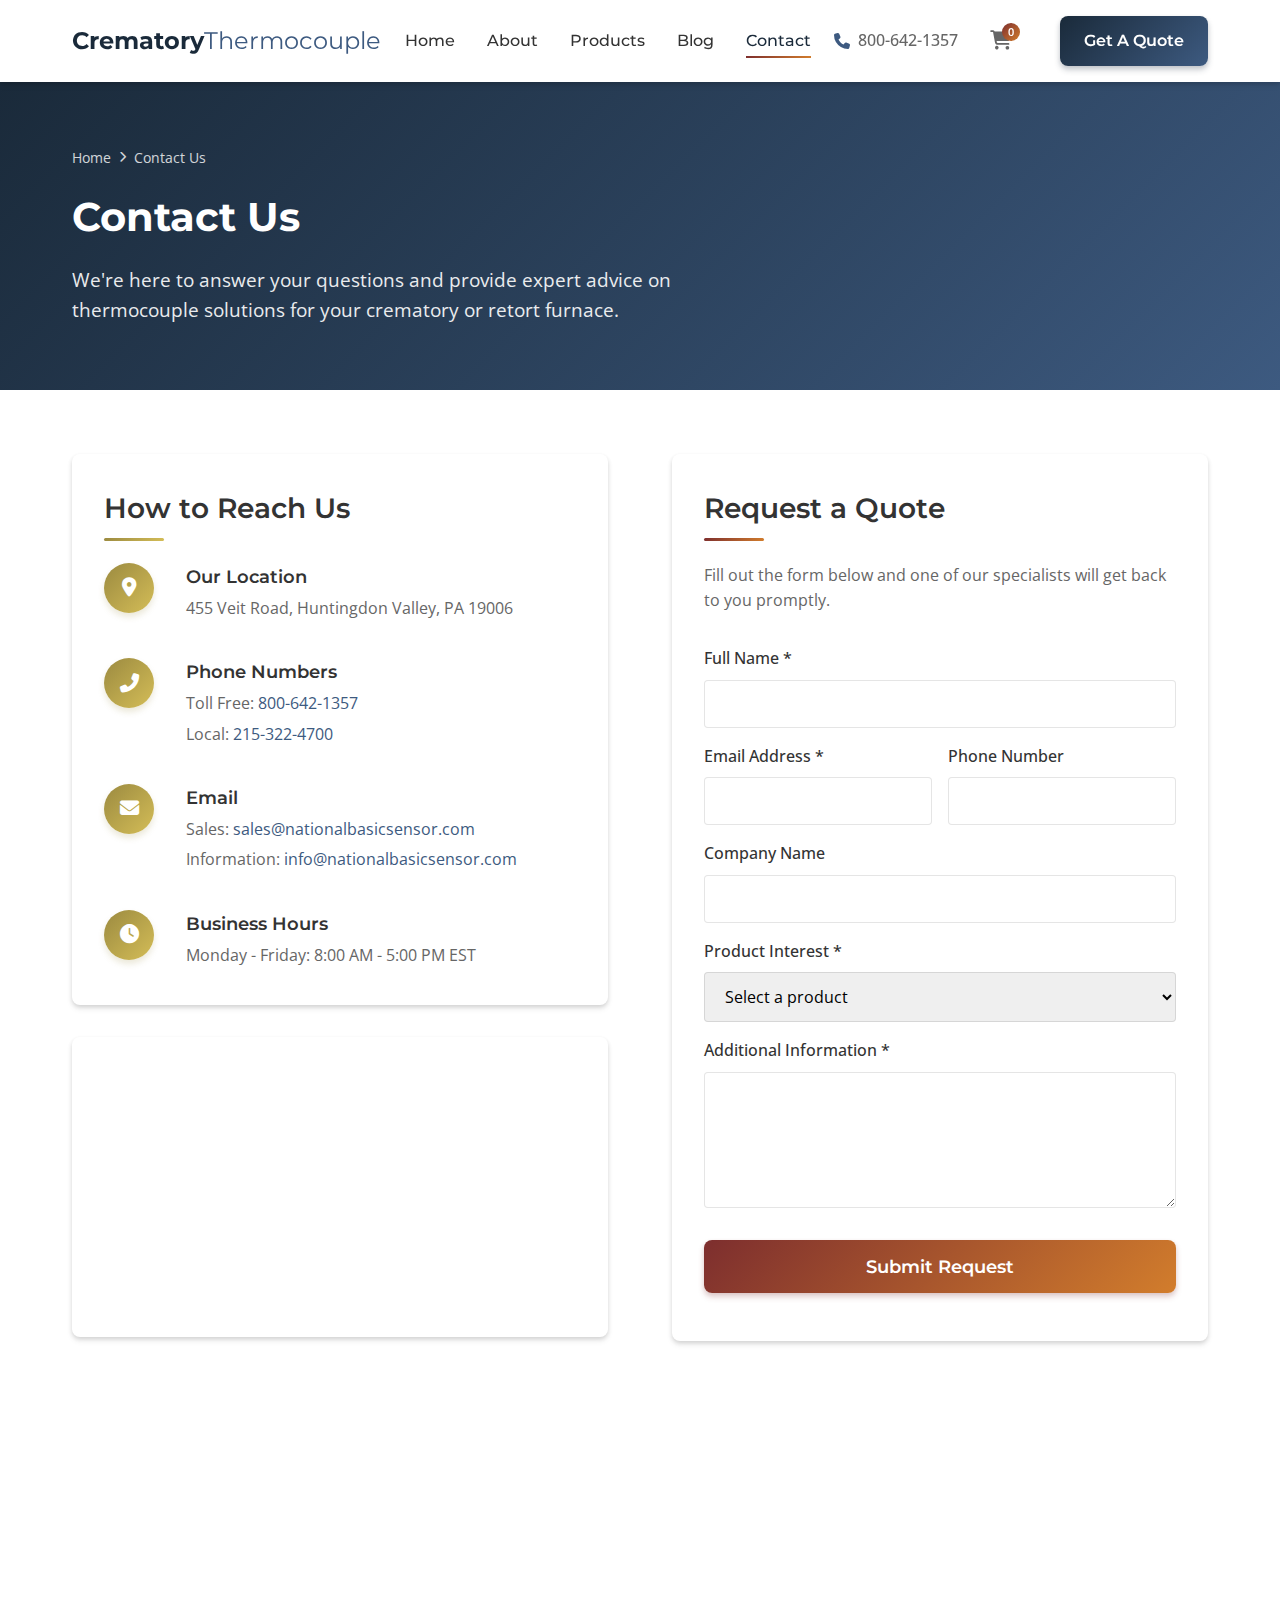
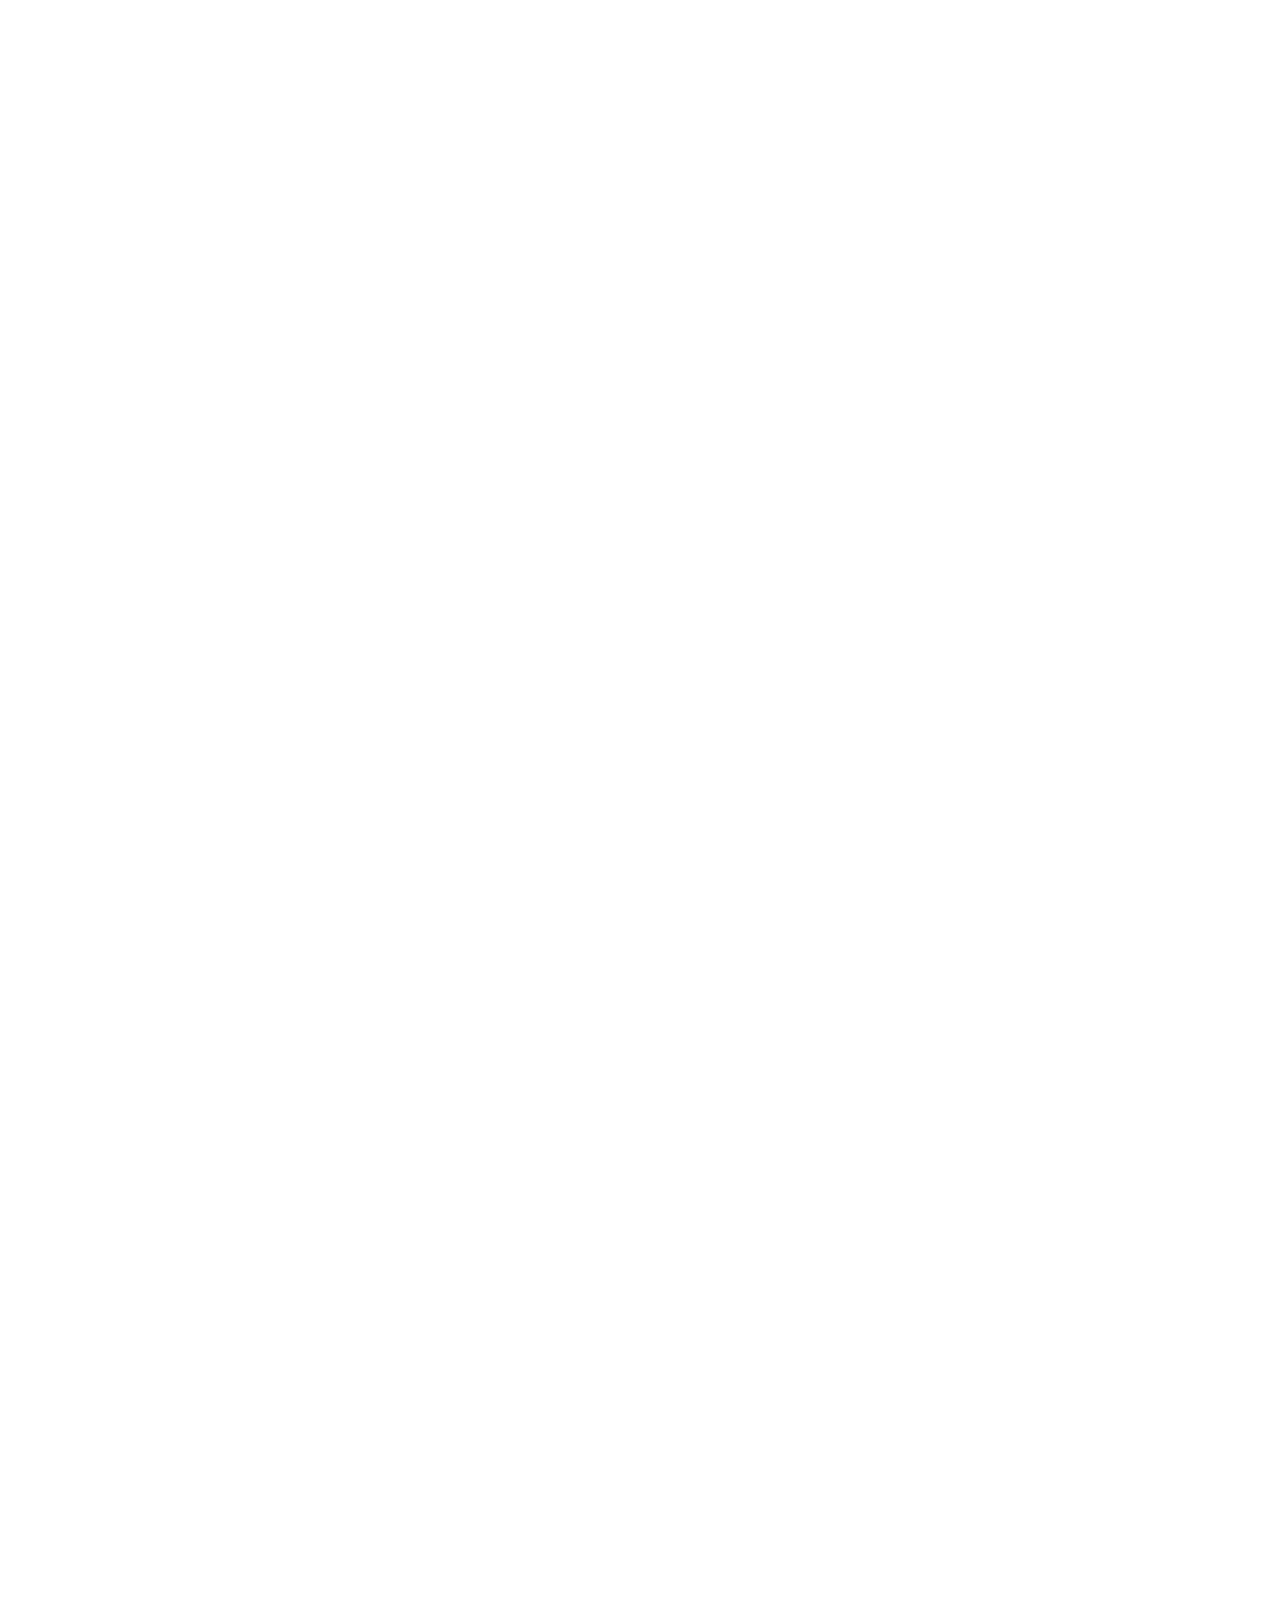
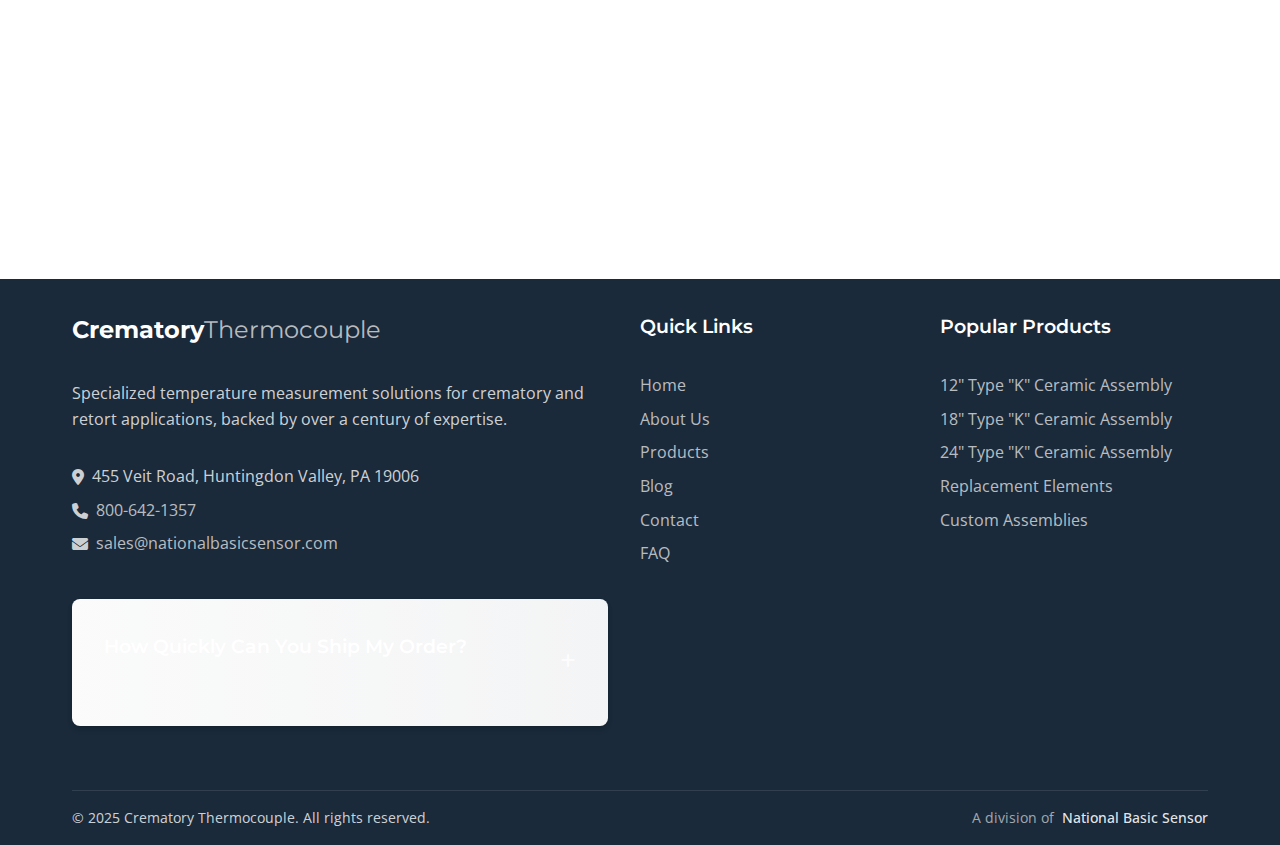
<file: contact.html>
<!DOCTYPE html>
<html lang="en">
  <head>
    <meta charset="UTF-8" />
    <meta name="viewport" content="width=device-width, initial-scale=1.0" />
    <title>Contact Us | Crematory Thermocouple</title>
    <meta
      name="description"
      content="Contact Crematory Thermocouple for expert advice on thermocouples for crematory and retort applications. Request a quote or speak with our specialists."
    />
    <link rel="stylesheet" href="styles.css" />
    <link rel="preconnect" href="https://fonts.googleapis.com" />
    <link rel="preconnect" href="https://fonts.gstatic.com" crossorigin />
    <link
      href="https://fonts.googleapis.com/css2?family=Montserrat:wght@400;500;600;700&family=Open+Sans:wght@300;400;500;600&display=swap"
      rel="stylesheet"
    />
    <link
      rel="stylesheet"
      href="https://cdnjs.cloudflare.com/ajax/libs/font-awesome/6.4.0/css/all.min.css"
    />
  </head>
  <body>
    <!-- Header -->
    <header class="header">
      <div class="container header-container">
        <div class="logo">
          <a href="index.html">
            <h1>Crematory<span>Thermocouple</span></h1>
          </a>
        </div>
        <nav class="main-nav">
          <button class="mobile-menu-toggle" aria-label="Toggle menu">
            <span></span>
            <span></span>
            <span></span>
          </button>
          <ul class="nav-list">
            <li class="nav-item">
              <a href="index.html" class="nav-link">Home</a>
            </li>
            <li class="nav-item">
              <a href="about.html" class="nav-link">About</a>
            </li>
            <li class="nav-item">
              <a href="products.html" class="nav-link">Products</a>
            </li>
            <li class="nav-item">
              <a href="blog.html" class="nav-link">Blog</a>
            </li>
            <li class="nav-item">
              <a href="contact.html" class="nav-link active">Contact</a>
            </li>
          </ul>
        </nav>
        <div class="header-actions">
          <a href="tel:8006421357" class="header-phone">
            <i class="fas fa-phone"></i>
            <span>800-642-1357</span>
          </a>
          <a href="#" class="header-cart">
            <i class="fas fa-shopping-cart"></i>
            <span class="cart-count">0</span>
          </a>
          <a href="#quote" class="btn btn-primary">Get A Quote</a>
        </div>
      </div>
    </header>

    <!-- Page Hero -->
    <section class="page-hero">
      <div class="container">
        <div class="breadcrumbs">
          <a href="index.html">Home</a> <i class="fas fa-chevron-right"></i>
          <span>Contact Us</span>
        </div>
        <h1 class="page-title">Contact Us</h1>
        <p class="page-subtitle">
          We're here to answer your questions and provide expert advice on
          thermocouple solutions for your crematory or retort furnace.
        </p>
      </div>
    </section>

    <!-- Contact Info & Form Section -->
    <section class="contact-section section">
      <div class="container">
        <div class="contact-grid">
          <!-- Contact Information -->
          <div class="contact-info">
            <div class="info-card">
              <h2>How to Reach Us</h2>
              <div class="contact-item">
                <div class="contact-icon">
                  <i class="fas fa-map-marker-alt"></i>
                </div>
                <div class="contact-details">
                  <h3>Our Location</h3>
                  <p>455 Veit Road, Huntingdon Valley, PA 19006</p>
                </div>
              </div>
              <div class="contact-item">
                <div class="contact-icon">
                  <i class="fas fa-phone-alt"></i>
                </div>
                <div class="contact-details">
                  <h3>Phone Numbers</h3>
                  <p>Toll Free: <a href="tel:8006421357">800-642-1357</a></p>
                  <p>Local: <a href="tel:2153224700">215-322-4700</a></p>
                </div>
              </div>
              <div class="contact-item">
                <div class="contact-icon">
                  <i class="fas fa-envelope"></i>
                </div>
                <div class="contact-details">
                  <h3>Email</h3>
                  <p>
                    Sales:
                    <a href="mailto:sales@nationalbasicsensor.com"
                      >sales@nationalbasicsensor.com</a
                    >
                  </p>
                  <p>
                    Information:
                    <a href="mailto:info@nationalbasicsensor.com"
                      >info@nationalbasicsensor.com</a
                    >
                  </p>
                </div>
              </div>
              <div class="contact-item">
                <div class="contact-icon">
                  <i class="fas fa-clock"></i>
                </div>
                <div class="contact-details">
                  <h3>Business Hours</h3>
                  <p>Monday - Friday: 8:00 AM - 5:00 PM EST</p>
                </div>
              </div>
            </div>

            <!-- Map -->
            <div class="map-container">
              <iframe
                src="https://www.google.com/maps/embed?pb=!1m18!1m12!1m3!1d3049.365415380472!2d-75.07367512364777!3d40.15144197125787!2m3!1f0!2f0!3f0!3m2!1i1024!2i768!4f13.1!3m3!1m2!1s0x89c6b1c3e0132dbd%3A0x27a53e435bc4f885!2s455%20Veit%20Rd%2C%20Huntingdon%20Valley%2C%20PA%2019006!5e0!3m2!1sen!2sus!4v1716934015021!5m2!1sen!2sus"
                width="100%"
                height="300"
                style="border: 0"
                allowfullscreen=""
                loading="lazy"
                referrerpolicy="no-referrer-when-downgrade"
              ></iframe>
            </div>
          </div>

          <!-- Contact Form -->
          <div class="contact-form-container" id="quote">
            <div class="form-card">
              <h2>Request a Quote</h2>
              <p>
                Fill out the form below and one of our specialists will get back
                to you promptly.
              </p>
              <form class="quote-form" id="quoteForm">
                <div class="form-group">
                  <label for="name">Full Name *</label>
                  <input type="text" id="name" name="name" required />
                </div>
                <div class="form-row">
                  <div class="form-group">
                    <label for="email">Email Address *</label>
                    <input type="email" id="email" name="email" required />
                  </div>
                  <div class="form-group">
                    <label for="phone">Phone Number</label>
                    <input type="tel" id="phone" name="phone" />
                  </div>
                </div>
                <div class="form-group">
                  <label for="company">Company Name</label>
                  <input type="text" id="company" name="company" />
                </div>
                <div class="form-group">
                  <label for="product">Product Interest *</label>
                  <select id="product" name="product" required>
                    <option value="" disabled selected>Select a product</option>
                    <option value="12-inch">
                      12" Type "K" Ceramic Assembly
                    </option>
                    <option value="18-inch">
                      18" Type "K" Ceramic Assembly
                    </option>
                    <option value="24-inch">
                      24" Type "K" Ceramic Assembly
                    </option>
                    <option value="replacement">Replacement Elements</option>
                    <option value="custom">Custom Solution</option>
                  </select>
                </div>
                <div class="form-group">
                  <label for="message">Additional Information *</label>
                  <textarea
                    id="message"
                    name="message"
                    rows="5"
                    required
                  ></textarea>
                </div>
                <div class="form-group">
                  <button type="submit" class="btn btn-cta">
                    Submit Request
                  </button>
                </div>
              </form>
            </div>
          </div>
        </div>
      </div>
    </section>

    <!-- Team Contact Section -->
    <section class="team-section section">
      <div class="container">
        <div class="section-header">
          <h2 class="section-title">Our Team</h2>
          <p class="section-subtitle">Connect directly with our specialists</p>
        </div>
        <div class="team-grid">
          <!-- Ordered as requested with Ginny first, then Daniel -->
          <div class="team-card">
            <div class="team-info">
              <h3 class="team-name">Ginny Smith</h3>
              <p class="team-role">Human Resources</p>
              <a
                href="mailto:gsmith@nationalbasicsensor.com"
                class="team-email"
              >
                <i class="fas fa-envelope"></i> gsmith@nationalbasicsensor.com
              </a>
            </div>
          </div>
          <div class="team-card">
            <div class="team-info">
              <h3 class="team-name">Daniel McHugh</h3>
              <p class="team-role">Sales Department</p>
              <a
                href="mailto:dmchugh@nationalbasicsensor.com"
                class="team-email"
              >
                <i class="fas fa-envelope"></i> dmchugh@nationalbasicsensor.com
              </a>
            </div>
          </div>
          <div class="team-card">
            <div class="team-info">
              <h3 class="team-name">Robert Mazzei</h3>
              <p class="team-role">Sales Department</p>
              <a
                href="mailto:rmazzei@nationalbasicsensor.com"
                class="team-email"
              >
                <i class="fas fa-envelope"></i> rmazzei@nationalbasicsensor.com
              </a>
            </div>
          </div>
          <div class="team-card">
            <div class="team-info">
              <h3 class="team-name">Steve Long</h3>
              <p class="team-role">Sales Department</p>
              <a href="mailto:slong@nationalbasicsensor.com" class="team-email">
                <i class="fas fa-envelope"></i> slong@nationalbasicsensor.com
              </a>
            </div>
          </div>
          <div class="team-card">
            <div class="team-info">
              <h3 class="team-name">Howard Dutton</h3>
              <p class="team-role">Quality Control Manager</p>
              <a
                href="mailto:hdutton@nationalbasicsensor.com"
                class="team-email"
              >
                <i class="fas fa-envelope"></i> hdutton@nationalbasicsensor.com
              </a>
            </div>
          </div>
          <div class="team-card">
            <div class="team-info">
              <h3 class="team-name">Howard Dutton</h3>
              <p class="team-role">Temperature Metrology Laboratory Manager</p>
              <a
                href="mailto:hdutton@nationalbasicsensor.com"
                class="team-email"
              >
                <i class="fas fa-envelope"></i> hdutton@nationalbasicsensor.com
              </a>
            </div>
          </div>
        </div>
      </div>
    </section>

    <!-- FAQ Mini Section -->
    <section class="faq-mini section">
      <div class="container">
        <div class="section-header">
          <h2 class="section-title">Frequently Asked Questions</h2>
          <p class="section-subtitle">
            Common questions about ordering and specifications
          </p>
        </div>
        <div class="faq-container">
          <div class="faq-item">
            <div class="faq-question">
              <h3>Do you offer discounts on bulk orders?</h3>
              <span class="faq-icon"><i class="fas fa-plus"></i></span>
            </div>
            <div class="faq-answer">
              <p>
                Yes, we offer bulk discounts! For more details on pricing and
                customized solutions tailored to your needs, please contact our
                experienced sales team. They’ll be happy to assist you in
                finding the best options for you.
              </p>
            </div>
          </div>
          <div class="faq-item">
            <div class="faq-question">
              <h3>What is Included in a Complete Assembly?</h3>
              <span class="faq-icon"><i class="fas fa-plus"></i></span>
            </div>
            <div class="faq-answer">
              <p>
                A complete assembly consists of an 8 gauge element, inside a
                mullite protection tube, with a terminal block and connection
                head.
              </p>
            </div>
          </div>
          <div class="faq-item">
            <div class="faq-question">
              <h3>How Quickly Can You Ship My Order?</h3>
              <span class="faq-icon"><i class="fas fa-plus"></i></span>
            </div>
            <div class="faq-answer">
              <p>
                Standard thermocouple assemblies can typically ship within 1-2
                business days. Custom assemblies may require additional time.
                All orders received after 2 pm EST will be processed the
                following business day.
              </p>
            </div>
          </div>
        </div>
        <div class="faq-footer">
          <a href="index.html#faq" class="btn btn-secondary">View All FAQs</a>
        </div>
      </div>
    </section>

    <!-- CTA Section -->
    <section class="cta">
      <div class="container">
        <div class="cta-content">
          <h2>Need Expert Advice on Temperature Measurement?</h2>
          <p>
            Our technical team can help you identify the ideal solution for your
            specific retort furnace requirements.
          </p>
          <a href="#quote" class="btn btn-cta">Get A Quote</a>
        </div>
      </div>
    </section>

    <!-- Footer -->
    <footer class="footer">
      <div class="container">
        <div class="footer-grid">
          <div class="footer-info">
            <div class="footer-logo">
              <h2>Crematory<span>Thermocouple</span></h2>
            </div>
            <p>
              Specialized temperature measurement solutions for crematory and
              retort applications, backed by over a century of expertise.
            </p>
            <div class="footer-contact">
              <p>
                <i class="fas fa-map-marker-alt"></i> 455 Veit Road, Huntingdon
                Valley, PA 19006
              </p>
              <p>
                <i class="fas fa-phone"></i>
                <a href="tel:8006421357">800-642-1357</a>
              </p>
              <p>
                <i class="fas fa-envelope"></i>
                <a href="mailto:sales@nationalbasicsensor.com"
                  >sales@nationalbasicsensor.com</a
                >
              </p>
            </div>
          </div>
          <div class="footer-links">
            <h3>Quick Links</h3>
            <ul>
              <li><a href="index.html">Home</a></li>
              <li><a href="about.html">About Us</a></li>
              <li><a href="products.html">Products</a></li>
              <li><a href="blog.html">Blog</a></li>
              <li><a href="contact.html">Contact</a></li>
              <li><a href="index.html#faq">FAQ</a></li>
            </ul>
          </div>
          <div class="footer-products">
            <h3>Popular Products</h3>
            <ul>
              <li><a href="products.html">12" Type "K" Ceramic Assembly</a></li>
              <li><a href="products.html">18" Type "K" Ceramic Assembly</a></li>
              <li><a href="products.html">24" Type "K" Ceramic Assembly</a></li>
              <li><a href="products.html">Replacement Elements</a></li>
              <li><a href="products.html">Custom Assemblies</a></li>
            </ul>
          </div>
          <div class="faq-item">
            <div class="faq-question">
              <h3>How Quickly Can You Ship My Order?</h3>
              <span class="faq-icon"><i class="fas fa-plus"></i></span>
            </div>
            <div class="faq-answer">
              <p>
                Standard thermocouple assemblies can typically ship within 1-2
                business days. Custom assemblies may require additional time.
                All orders received after 2 pm EST will be processed the
                following business day.
              </p>
            </div>
          </div>
        </div>
        <div class="footer-bottom">
          <p>&copy; 2025 Crematory Thermocouple. All rights reserved.</p>
          <div class="parent-company">
            <span>A division of</span>
            <a href="https://www.nationalbasicsensor.com" target="_blank"
              >National Basic Sensor</a
            >
          </div>
        </div>
      </div>
    </footer>

    <script src="app.js"></script>
  </body>
</html>
</file>
<file: styles.css>
/* ===== GLOBAL STYLES ===== */
:root {
    /* Color Variables */
    --primary-dark: #1a2a3a;
    --primary-light: #3d5a80;
    --secondary-dark: #2d3142;
    --secondary-light: #4f5d75;
    --accent-dark: #7d2e2e;
    --accent-light: #d27d2c;
    --gold-dark: #9b8a40;
    --gold-light: #d4bd57;
    --text-dark: #333333;
    --text-light: #666666;
    --text-lighter: #999999;
    --white: #ffffff;
    --light-bg: #f8f9fa;
    --border-color: rgba(0, 0, 0, 0.1);
    
    /* Gradients */
    --primary-gradient: linear-gradient(135deg, var(--primary-dark), var(--primary-light));
    --secondary-gradient: linear-gradient(135deg, var(--secondary-dark), var(--secondary-light));
    --accent-gradient: linear-gradient(135deg, var(--accent-dark), var(--accent-light));
    --gold-gradient: linear-gradient(135deg, var(--gold-dark), var(--gold-light));
    
    /* Shadows */
    --shadow-sm: 0 2px 4px rgba(0, 0, 0, 0.05), 0 1px 2px rgba(0, 0, 0, 0.1);
    --shadow-md: 0 4px 6px rgba(0, 0, 0, 0.07), 0 2px 4px rgba(0, 0, 0, 0.12);
    --shadow-lg: 0 10px 15px rgba(0, 0, 0, 0.07), 0 5px 10px rgba(0, 0, 0, 0.05);
    --shadow-xl: 0 20px 25px rgba(0, 0, 0, 0.1), 0 10px 10px rgba(0, 0, 0, 0.04);
    
    /* Typography */
    --font-heading: 'Montserrat', sans-serif;
    --font-body: 'Open Sans', sans-serif;
    
    /* Spacing */
    --spacing-xs: 0.5rem;
    --spacing-sm: 1rem;
    --spacing-md: 2rem;
    --spacing-lg: 4rem;
    --spacing-xl: 8rem;
    
    /* Border Radius */
    --radius-sm: 0.25rem;
    --radius-md: 0.5rem;
    --radius-lg: 1rem;
    
    /* Transitions */
    --transition-fast: 0.2s ease;
    --transition-medium: 0.3s ease;
    --transition-slow: 0.5s ease;
}

* {
    margin: 0;
    padding: 0;
    box-sizing: border-box;
}

html {
    scroll-behavior: smooth;
    font-size: 16px;
}

body {
    font-family: var(--font-body);
    color: var(--text-dark);
    line-height: 1.6;
    overflow-x: hidden;
    background-color: var(--white);
}

img {
    max-width: 100%;
    height: auto;
    display: block;
}

a {
    text-decoration: none;
    color: var(--primary-light);
    transition: color var(--transition-fast);
}

a:hover {
    color: var(--primary-dark);
}

ul {
    list-style: none;
}

.container {
    width: 100%;
    max-width: 1200px;
    margin: 0 auto;
    padding: 0 var(--spacing-md);
}

.section {
    padding: var(--spacing-lg) 0;
}

.section-header {
    text-align: center;
    margin-bottom: var(--spacing-lg);
}

.section-title {
    font-family: var(--font-heading);
    font-weight: 700;
    font-size: 2.5rem;
    margin-bottom: var(--spacing-xs);
    position: relative;
    display: inline-block;
}

.section-title::after {
    content: '';
    position: absolute;
    bottom: -10px;
    left: 50%;
    transform: translateX(-50%);
    width: 80px;
    height: 4px;
    background: var(--accent-gradient);
    border-radius: 2px;
}

.section-subtitle {
    font-size: 1.2rem;
    color: var(--text-light);
    max-width: 700px;
    margin: var(--spacing-md) auto 0;
}

/* ===== BUTTONS ===== */
.btn {
    display: inline-flex;
    align-items: center;
    justify-content: center;
    font-family: var(--font-heading);
    font-weight: 600;
    font-size: 1rem;
    padding: 0.75rem 1.5rem;
    border-radius: var(--radius-md);
    cursor: pointer;
    transition: all var(--transition-medium);
    text-align: center;
    border: none;
    outline: none;
}

.btn-sm {
    padding: 0.5rem 1rem;
    font-size: 0.875rem;
}

.btn-primary {
    background: var(--primary-gradient);
    color: var(--white);
    box-shadow: 0 4px 6px rgba(26, 42, 58, 0.2), 0 2px 4px rgba(26, 42, 58, 0.1);
}

.btn-primary:hover {
    box-shadow: 0 6px 8px rgba(26, 42, 58, 0.3), 0 3px 6px rgba(26, 42, 58, 0.2);
    transform: translateY(-2px);
    color: var(--white);
}

.btn-secondary {
    background: var(--white);
    color: var(--primary-dark);
    box-shadow: 0 4px 6px rgba(0, 0, 0, 0.05), 0 1px 3px rgba(0, 0, 0, 0.1);
    border: 1px solid rgba(0, 0, 0, 0.08);
}

.btn-secondary:hover {
    box-shadow: 0 6px 8px rgba(0, 0, 0, 0.07), 0 2px 4px rgba(0, 0, 0, 0.12);
    transform: translateY(-2px);
    color: var(--primary-dark);
}

.btn-cta {
    background: var(--accent-gradient);
    color: var(--white);
    box-shadow: 0 4px 6px rgba(125, 46, 46, 0.2), 0 2px 4px rgba(125, 46, 46, 0.1);
    font-size: 1.1rem;
    padding: 1rem 2rem;
}

.btn-cta:hover {
    box-shadow: 0 6px 8px rgba(125, 46, 46, 0.3), 0 3px 6px rgba(125, 46, 46, 0.2);
    transform: translateY(-2px);
    color: var(--white);
}

.btn-text {
    background: transparent;
    color: var(--primary-light);
    padding: 0.5rem 0.75rem;
    box-shadow: none;
}

.btn-text:hover {
    background: rgba(61, 90, 128, 0.05);
    transform: translateY(0);
}

.btn-text i {
    margin-left: 0.5rem;
    transition: transform var(--transition-fast);
}

.btn-text:hover i {
    transform: translateX(4px);
}

/* ===== HEADER ===== */
.header {
    position: sticky;
    top: 0;
    z-index: 1000;
    background-color: var(--white);
    box-shadow: var(--shadow-md);
}

.header-container {
    display: flex;
    justify-content: space-between;
    align-items: center;
    padding: 1rem var(--spacing-md);
}

.logo a {
    display: flex;
    align-items: center;
    color: var(--primary-dark);
}

.logo h1 {
    font-family: var(--font-heading);
    font-size: 1.5rem;
    font-weight: 700;
}

.logo span {
    font-weight: 400;
    color: var(--primary-light);
}

.nav-list {
    display: flex;
    align-items: center;
    gap: var(--spacing-md);
}

.nav-link {
    font-family: var(--font-heading);
    font-weight: 500;
    color: var(--text-dark);
    position: relative;
    padding: 0.5rem 0;
}

.nav-link:after {
    content: '';
    position: absolute;
    bottom: 0;
    left: 0;
    width: 0;
    height: 2px;
    background: var(--accent-gradient);
    transition: width var(--transition-medium);
}

.nav-link:hover:after,
.nav-link.active:after {
    width: 100%;
}

.nav-link:hover,
.nav-link.active {
    color: var(--primary-dark);
}

.header-actions {
    display: flex;
    align-items: center;
    gap: var(--spacing-md);
}

.header-phone {
    display: flex;
    align-items: center;
    gap: 0.5rem;
    color: var(--text-light);
    font-weight: 500;
}

.header-phone i {
    color: var(--primary-light);
}

.mobile-menu-toggle {
    display: none;
    background: none;
    border: none;
    cursor: pointer;
}

.mobile-menu-toggle span {
    display: block;
    width: 25px;
    height: 3px;
    background-color: var(--text-dark);
    margin: 5px 0;
    transition: var(--transition-medium);
}

/* ===== HERO SECTION ===== */
.hero {
    position: relative;
    height: 80vh;
    min-height: 600px;
    max-height: 800px;
    display: flex;
    align-items: center;
    background: url('d-8.png');
    background-size: cover;
    background-position: center;
    color: var(--white);
    overflow: hidden;
}



.hero::before {
    content: '';
    position: absolute;
    top: 0;
    left: 0;
    right: 0;
    bottom: 0;
    background: var(--primary-gradient);
    opacity: 0.85;
    z-index: 1;
}



.hero-content {
    position: relative;
    z-index: 2;
    max-width: 800px;
}

.hero-title {
    font-family: var(--font-heading);
    font-size: 3.5rem;
    font-weight: 700;
    margin-bottom: var(--spacing-md);
    line-height: 1.2;
}

.hero-subtitle {
    font-size: 1.5rem;
    margin-bottom: var(--spacing-lg);
    opacity: 0.9;
}

.hero-buttons {
    display: flex;
    gap: var(--spacing-md);
}

/* ===== OVERVIEW SECTION ===== */
.overview-content {
    display: grid;
    grid-template-columns: 1fr 1fr;
    gap: var(--spacing-lg);
    align-items: center;
}

.overview-text {
    padding-right: var(--spacing-md);
}

.overview-text p {
    margin-bottom: var(--spacing-md);
    font-size: 1.15rem;
    line-height: 1.7;
}

.overview-text .btn-text {
    margin-top: var(--spacing-sm);
}

.overview-stats {
    display: grid;
    grid-template-columns: repeat(auto-fit, minmax(180px, 1fr));
    gap: var(--spacing-md);
}

.stat-card {
    background: var(--white);
    padding: var(--spacing-md);
    border-radius: var(--radius-md);
    box-shadow: var(--shadow-md);
    text-align: center;
    transition: transform var(--transition-medium), box-shadow var(--transition-medium);
}

.stat-card:hover {
    transform: translateY(-5px);
    box-shadow: var(--shadow-lg);
}

.stat-icon {
    width: 60px;
    height: 60px;
    display: flex;
    align-items: center;
    justify-content: center;
    margin: 0 auto var(--spacing-md);
    border-radius: 50%;
    background: var(--gold-gradient);
    color: var(--white);
    font-size: 1.5rem;
    box-shadow: 0 4px 8px rgba(155, 138, 64, 0.25), 0 2px 4px rgba(155, 138, 64, 0.15);
}

.stat-card h3 {
    font-family: var(--font-heading);
    font-size: 2rem;
    font-weight: 700;
    margin-bottom: var(--spacing-xs);
    background: var(--primary-gradient);
    -webkit-background-clip: text;
    -webkit-text-fill-color: transparent;
    background-clip: text;
}

.stat-card p {
    color: var(--text-light);
    font-weight: 500;
}

/* ===== PRODUCTS SECTION ===== */
.product-grid {
    display: grid;
    grid-template-columns: repeat(auto-fill, minmax(300px, 1fr));
    gap: var(--spacing-md);
    margin-bottom: var(--spacing-lg);
}

.product-card {
    background: var(--white);
    border-radius: var(--radius-md);
    overflow: hidden;
    box-shadow: var(--shadow-md);
    transition: transform var(--transition-medium), box-shadow var(--transition-medium);
}

.product-card:hover {
    transform: translateY(-5px);
    box-shadow: var(--shadow-lg);
}

.product-image {
    height: 220px;
    background-color: #f5f5f5;
    position: relative;
    overflow: hidden;
}

.product-image img {
    width: 100%;
    height: 100%;
    object-fit: cover;
    transition: transform var(--transition-slow);
}

.product-card:hover .product-image img {
    transform: scale(1.05);
}

.product-content {
    padding: var(--spacing-md);
}

.product-title {
    font-family: var(--font-heading);
    font-size: 1.25rem;
    font-weight: 600;
    margin-bottom: var(--spacing-xs);
}

.product-description {
    color: var(--text-light);
    margin-bottom: var(--spacing-md);
    height: 50px;
}

.product-footer {
    display: flex;
    justify-content: space-between;
    align-items: center;
}

.product-price {
    font-family: var(--font-heading);
    font-weight: 700;
    font-size: 1.25rem;
    color: var(--primary-dark);
}

.products-footer {
    text-align: center;
}

/* ===== FEATURES SECTION ===== */
.features {
    background-color: var(--light-bg);
}

.features-grid {
    display: grid;
    grid-template-columns: repeat(auto-fill, minmax(250px, 1fr));
    gap: var(--spacing-md);
}

.feature-card {
    background: var(--white);
    padding: var(--spacing-md);
    border-radius: var(--radius-md);
    box-shadow: var(--shadow-md);
    text-align: center;
    transition: transform var(--transition-medium), box-shadow var(--transition-medium);
}

.feature-card:hover {
    transform: translateY(-5px);
    box-shadow: var(--shadow-lg);
}

.feature-icon {
    width: 70px;
    height: 70px;
    display: flex;
    align-items: center;
    justify-content: center;
    margin: 0 auto var(--spacing-md);
    border-radius: 50%;
    background: var(--gold-gradient);
    color: var(--white);
    font-size: 1.75rem;
    box-shadow: 0 6px 10px rgba(155, 138, 64, 0.25), 0 3px 5px rgba(155, 138, 64, 0.15);
}

.feature-card h3 {
    font-family: var(--font-heading);
    font-size: 1.25rem;
    font-weight: 600;
    margin-bottom: var(--spacing-sm);
}

.feature-card p {
    color: var(--text-light);
}

/* ===== FAQ SECTION ===== */
.faq-container {
    max-width: 800px;
    margin: 0 auto;
}

.faq-item {
    margin-bottom: var(--spacing-md);
    border-radius: var(--radius-md);
    box-shadow: var(--shadow-md);
    overflow: hidden;
    background: var(--white);
}

.faq-question {
    padding: var(--spacing-md);
    cursor: pointer;
    display: flex;
    justify-content: space-between;
    align-items: center;
    background: linear-gradient(to right, rgba(26, 42, 58, 0.02), rgba(26, 42, 58, 0.05));
    transition: background-color var(--transition-fast);
}

.faq-question:hover {
    background: linear-gradient(to right, rgba(26, 42, 58, 0.05), rgba(26, 42, 58, 0.08));
}

.faq-question h3 {
    font-family: var(--font-heading);
    font-size: 1.1rem;
    font-weight: 600;
    margin: 0;
}

.faq-icon {
    font-size: 1rem;
    transition: transform var(--transition-medium);
}

.faq-item.active .faq-icon {
    transform: rotate(45deg);
}

.faq-answer {
    padding: 0 var(--spacing-md);
    max-height: 0;
    overflow: hidden;
    transition: max-height var(--transition-medium), padding var(--transition-medium);
}

.faq-item.active .faq-answer {
    padding: 0 var(--spacing-md) var(--spacing-md);
    max-height: 300px;
}

/* ===== BLOG PREVIEW SECTION ===== */
.blog-card {
    display: grid;
    grid-template-columns: 1fr 2fr;
    gap: var(--spacing-md);
    background: var(--white);
    border-radius: var(--radius-md);
    overflow: hidden;
    box-shadow: var(--shadow-md);
    margin-bottom: var(--spacing-lg);
    transition: transform var(--transition-medium), box-shadow var(--transition-medium);
}

.blog-card:hover {
    transform: translateY(-5px);
    box-shadow: var(--shadow-lg);
}

.blog-image {
    height: 100%;
    overflow: hidden;
}

.blog-image img {
    width: 100%;
    height: 100%;
    object-fit: cover;
    transition: transform var(--transition-slow);
}

.blog-card:hover .blog-image img {
    transform: scale(1.05);
}

.blog-content {
    padding: var(--spacing-md);
}

.blog-meta {
    display: flex;
    gap: var(--spacing-sm);
    margin-bottom: var(--spacing-sm);
    color: var(--text-lighter);
    font-size: 0.875rem;
}

.blog-date::before {
    content: '\f073';
    font-family: 'Font Awesome 5 Free';
    margin-right: 0.5rem;
}

.blog-category::before {
    content: '\f07b';
    font-family: 'Font Awesome 5 Free';
    font-weight: 900;
    margin-right: 0.5rem;
}

.blog-title {
    font-family: var(--font-heading);
    font-size: 1.5rem;
    font-weight: 600;
    margin-bottom: var(--spacing-sm);
}

.blog-excerpt {
    color: var(--text-light);
    margin-bottom: var(--spacing-md);
}

.blog-footer {
    text-align: center;
}

/* ===== CTA SECTION ===== */
.cta {
    background: var(--primary-gradient);
    color: var(--white);
    padding: var(--spacing-xl) 0;
    position: relative;
    overflow: hidden;
}

.cta::before {
    content: '';
    position: absolute;
    top: -50%;
    left: -50%;
    width: 200%;
    height: 200%;
    background: radial-gradient(circle, rgba(255, 255, 255, 0.1) 0%, rgba(255, 255, 255, 0) 70%);
    z-index: 1;
}

.cta-content {
    position: relative;
    z-index: 2;
    text-align: center;
    max-width: 800px;
    margin: 0 auto;
}

.cta-content h2 {
    font-family: var(--font-heading);
    font-size: 2.5rem;
    font-weight: 700;
    margin-bottom: var(--spacing-md);
}

.cta-content p {
    font-size: 1.2rem;
    margin-bottom: var(--spacing-lg);
    opacity: 0.9;
}

/* ===== FOOTER ===== */
.footer {
    background-color: #1a2a3a;
    color: rgba(255, 255, 255, 0.8);
    padding: var(--spacing-md) 0 var(--spacing-sm);
}

.footer-grid {
    display: grid;
    grid-template-columns: 2fr 1fr 1fr;
    gap: var(--spacing-md);
    margin-bottom: var(--spacing-md);
}

.footer-logo h2 {
    font-family: var(--font-heading);
    font-size: 1.5rem;
    font-weight: 700;
    color: var(--white);
    margin-bottom: var(--spacing-md);
}

.footer-logo span {
    font-weight: 400;
    color: rgba(255, 255, 255, 0.7);
}

.footer-info p {
    margin-bottom: var(--spacing-md);
}

.footer-contact p {
    display: flex;
    align-items: center;
    gap: 0.5rem;
    margin-bottom: var(--spacing-xs);
}

.footer-contact a {
    color: rgba(255, 255, 255, 0.8);
}

.footer-contact a:hover {
    color: var(--white);
}

.footer h3 {
    font-family: var(--font-heading);
    font-size: 1.2rem;
    font-weight: 600;
    color: var(--white);
    margin-bottom: var(--spacing-md);
}

.footer-links ul,
.footer-products ul {
    display: flex;
    flex-direction: column;
    gap: var(--spacing-xs);
}

.footer a {
    color: rgba(255, 255, 255, 0.7);
    transition: color var(--transition-fast);
}

.footer a:hover {
    color: var(--white);
}

.footer-bottom {
    display: flex;
    justify-content: space-between;
    align-items: center;
    padding-top: var(--spacing-sm);
    border-top: 1px solid rgba(255, 255, 255, 0.1);
    font-size: 0.875rem;
}

.parent-company {
    display: flex;
    align-items: center;
    gap: 0.5rem;
}

.parent-company span {
    color: rgba(255, 255, 255, 0.6);
}

.parent-company a {
    color: rgba(255, 255, 255, 0.9);
    font-weight: 500;
    transition: color var(--transition-fast);
}

.parent-company a:hover {
    color: var(--white);
    text-decoration: underline;
}

/* ===== MEDIA QUERIES ===== */
@media (max-width: 1024px) {
    .hero-title {
        font-size: 3rem;
    }
    
    .hero-subtitle {
        font-size: 1.25rem;
    }
    
    .section-title {
        font-size: 2.25rem;
    }
    
    .overview-content {
        grid-template-columns: 1fr;
        gap: var(--spacing-md);
    }
    
    .footer-grid {
        grid-template-columns: 1fr 1fr;
        gap: var(--spacing-md);
    }
    
    .footer-info {
        grid-column: span 2;
    }
}

@media (max-width: 768px) {
    html {
        font-size: 14px;
    }
    
    .header-container {
        padding: 0.75rem var(--spacing-sm);
    }
    
    .nav-list {
        display: none;
        position: absolute;
        top: 100%;
        left: 0;
        right: 0;
        flex-direction: column;
        background-color: var(--white);
        box-shadow: var(--shadow-md);
        padding: var(--spacing-md);
        gap: var(--spacing-sm);
    }
    
    .nav-list.active {
        display: flex;
    }
    
    .header-phone span {
        display: none;
    }
    
    .mobile-menu-toggle {
        display: block;
    }
    
    .hero {
        height: 70vh;
        min-height: 500px;
    }
    
    .hero-title {
        font-size: 2.5rem;
    }
    
    .hero-buttons {
        flex-direction: column;
        gap: var(--spacing-sm);
    }
    
    .overview-stats {
        grid-template-columns: 1fr 1fr;
    }
    
    .stat-card h3 {
        font-size: 1.75rem;
    }
    
    .product-grid {
        grid-template-columns: 1fr;
    }
    
    .features-grid {
        grid-template-columns: 1fr;
    }
    
    .blog-card {
        grid-template-columns: 1fr;
    }
    
    .blog-image {
        height: 200px;
    }
    
    .cta-content h2 {
        font-size: 2rem;
    }
    
    .footer-grid {
        grid-template-columns: 1fr;
    }
    
    .footer-info {
        grid-column: span 1;
    }
    
    .footer-bottom {
        flex-direction: column;
        gap: var(--spacing-sm);
        text-align: center;
    }
}

@media (max-width: 480px) {
    .hero-title {
        font-size: 2rem;
    }
    
    .section-title {
        font-size: 1.75rem;
    }
    
    .stat-card {
        padding: var(--spacing-sm);
    }
    
    .feature-icon {
        width: 60px;
        height: 60px;
        font-size: 1.5rem;
    }
    
    .cta-content h2 {
        font-size: 1.75rem;
    }
}


/* ===== ABOUT PAGE STYLES ===== */

/* About Hero */
.about-hero {
    background: linear-gradient(rgba(26, 42, 58, 0.3), rgba(26, 42, 58, 0.3)), url('photos/family.jpg');
    background-size: cover;
    background-position: center;
}




/* Company Overview Section */
.company-overview {
    padding: var(--spacing-xl) 0;
}

.overview-content {
    display: grid;
    grid-template-columns: 3fr 2fr;
    gap: var(--spacing-lg);
    align-items: center;
}

.overview-text p {
    margin-bottom: var(--spacing-md);
    font-size: 1.15rem;
    line-height: 1.7;
}

.overview-image {
    border-radius: var(--radius-md);
    overflow: hidden;
    box-shadow: var(--shadow-lg);
}

.overview-image img {
    width: 100%;
    height: auto;
    display: block;
}

/* Background Light */
.bg-light {
    background-color: var(--light-bg);
}

/* Expertise Section */
.expertise-grid {
    display: grid;
    grid-template-columns: 1fr 1fr;
    grid-template-rows: 1fr 1fr;
    gap: var(--spacing-md);
}

.expertise-card {
    background: var(--white);
    padding: var(--spacing-md);
    border-radius: var(--radius-md);
    box-shadow: var(--shadow-md);
    text-align: center;
    transition: transform var(--transition-medium), box-shadow var(--transition-medium);
}

.expertise-card:hover {
    transform: translateY(-5px);
    box-shadow: var(--shadow-lg);
}

.expertise-icon {
    width: 70px;
    height: 70px;
    display: flex;
    align-items: center;
    justify-content: center;
    margin: 0 auto var(--spacing-md);
    border-radius: 50%;
    background: var(--gold-gradient);
    color: var(--white);
    font-size: 1.75rem;
    box-shadow: 0 6px 10px rgba(155, 138, 64, 0.25), 0 3px 5px rgba(155, 138, 64, 0.15);
}

.expertise-card h3 {
    font-family: var(--font-heading);
    font-size: 1.25rem;
    font-weight: 600;
    margin-bottom: var(--spacing-sm);
}

.expertise-card p {
    color: var(--text-light);
}

/* Mission & Values Section */
.mission-content {
    display: grid;
    grid-template-columns: 1fr 1fr;
    gap: var(--spacing-lg);
    align-items: center;
}

.mission-image {
    border-radius: var(--radius-md);
    overflow: hidden;
    box-shadow: var(--shadow-lg);
    height: 100%;
}

.mission-image img {
    width: 100%;
    height: 100%;
    object-fit: cover;
    display: block;
}

.mission-block {
    margin-bottom: var(--spacing-md);
}

.mission-block h3 {
    font-family: var(--font-heading);
    font-size: 1.75rem;
    font-weight: 600;
    margin-bottom: var(--spacing-sm);
    color: var(--primary-dark);
}

.mission-block p {
    font-size: 1.15rem;
    line-height: 1.7;
}

.values-grid {
    display: grid;
    grid-template-columns: 1fr 1fr;
    gap: var(--spacing-md);
}

.value-item {
    display: flex;
    align-items: flex-start;
    gap: var(--spacing-sm);
}

.value-icon {
    width: 40px;
    height: 40px;
    display: flex;
    align-items: center;
    justify-content: center;
    border-radius: 50%;
    background: var(--gold-gradient);
    color: var(--white);
    font-size: 1.1rem;
    flex-shrink: 0;
}

.value-text h4 {
    font-family: var(--font-heading);
    font-size: 1.1rem;
    font-weight: 600;
    margin-bottom: 5px;
    color: var(--primary-dark);
}

.value-text p {
    color: var(--text-light);
    font-size: 0.95rem;
    line-height: 1.5;
}



.team-cta p {
    margin-bottom: var(--spacing-sm);
    color: var(--text-light);
}

/* Facilities Section */
.facilities-content {
    display: grid;
    grid-template-columns: 1fr 1fr;
    gap: var(--spacing-lg);
    align-items: center;
}

.facilities-text p {
    font-size: 1.15rem;
    line-height: 1.7;
    margin-bottom: var(--spacing-md);
}

.facilities-list {
    display: flex;
    flex-direction: column;
    gap: var(--spacing-sm);
}

.facilities-list li {
    display: flex;
    align-items: flex-start;
    gap: var(--spacing-sm);
}

.facilities-list i {
    color: var(--primary-light);
    margin-top: 4px;
}

.facilities-list span {
    font-size: 1.05rem;
    line-height: 1.5;
}

.facilities-gallery {
    display: grid;
    grid-template-columns: 1fr 1fr;
    gap: var(--spacing-sm);
}

.gallery-item {
    border-radius: var(--radius-md);
    overflow: hidden;
    box-shadow: var(--shadow-md);
    transition: transform var(--transition-medium), box-shadow var(--transition-medium);
}

.gallery-item:hover {
    transform: translateY(-5px);
    box-shadow: var(--shadow-lg);
}

.gallery-item img {
    width: 100%;
    height: 100%;
    object-fit: cover;
    display: block;
}

/* Certifications Section */
.certifications-grid {
    display: grid;
    grid-template-columns: repeat(4, 1fr);
    gap: var(--spacing-md);
}

.certification-card {
    background: var(--white);
    padding: var(--spacing-md);
    border-radius: var(--radius-md);
    box-shadow: var(--shadow-md);
    text-align: center;
    transition: transform var(--transition-medium), box-shadow var(--transition-medium);
}

.certification-card:hover {
    transform: translateY(-5px);
    box-shadow: var(--shadow-lg);
}

.certification-icon {
    width: 70px;
    height: 70px;
    display: flex;
    align-items: center;
    justify-content: center;
    margin: 0 auto var(--spacing-md);
    border-radius: 50%;
    background: var(--gold-gradient);
    color: var(--white);
    font-size: 1.75rem;
    box-shadow: 0 6px 10px rgba(155, 138, 64, 0.25), 0 3px 5px rgba(155, 138, 64, 0.15);
}

.certification-card h3 {
    font-family: var(--font-heading);
    font-size: 1.25rem;
    font-weight: 600;
    margin-bottom: var(--spacing-sm);
}

.certification-card p {
    color: var(--text-light);
}

/* Parent Company Section */
.parent-company-content {
    display: grid;
    grid-template-columns: 3fr 2fr;
    gap: var(--spacing-lg);
    align-items: center;
}

.parent-company-text h2 {
    font-family: var(--font-heading);
    font-size: 2rem;
    font-weight: 600;
    margin-bottom: var(--spacing-md);
    color: var(--primary-dark);
}

.parent-company-text p {
    margin-bottom: var(--spacing-md);
    font-size: 1.15rem;
    line-height: 1.7;
}

.parent-company-image {
    border-radius: var(--radius-md);
    overflow: hidden;
    box-shadow: var(--shadow-lg);
}

.parent-company-image img {
    width: 100%;
    height: auto;
    display: block;
}

@media (max-width: 1024px) {
    .mission-content,
    .parent-company-content {
        grid-template-columns: 1fr;
        gap: var(--spacing-md);
    }
    
    .overview-content {
        grid-template-columns: 1fr;
    }
    
    .facilities-content {
        grid-template-columns: 1fr;
    }
    
    .facilities-gallery {
        margin-top: var(--spacing-md);
    }
    
    .expertise-grid {
        grid-template-columns: 1fr 1fr;
        grid-template-rows: auto auto;
    }
    
    .certifications-grid {
        grid-template-columns: 1fr 1fr;
    }
}

@media (max-width: 767px) {
    .expertise-grid {
        grid-template-columns: 1fr;
    }
    
    .certifications-grid {
        grid-template-columns: 1fr;
    }
}

@media (max-width: 768px) {
    .values-grid {
        grid-template-columns: 1fr;
    }
    
    .mission-block h3 {
        font-size: 1.5rem;
    }
    
    .parent-company-text h2 {
        font-size: 1.75rem;
    }
}

@media (max-width: 480px) {
    .facilities-gallery {
        grid-template-columns: 1fr;
    }
}

/* ===== PRODUCTS PAGE STYLES ===== */

/* Products Hero */
.products-hero {
    background: linear-gradient(rgba(26, 42, 58, 0.3), rgba(26, 42, 58, 0.3)), url('d-8.png');
    background-size: cover;
    background-position: center;
}

/* Cart Icon */
.cart-icon {
    position: relative;
    margin-right: var(--spacing-sm);
}

.cart-icon a {
    display: flex;
    align-items: center;
    justify-content: center;
    color: var(--primary-dark);
    font-size: 1.2rem;
    transition: color var(--transition-fast);
}

.cart-icon a:hover {
    color: var(--primary-light);
}

.cart-count {
    position: absolute;
    top: -8px;
    right: -8px;
    background: var(--accent-gradient);
    color: var(--white);
    font-size: 0.75rem;
    font-weight: 600;
    width: 18px;
    height: 18px;
    border-radius: 50%;
    display: flex;
    align-items: center;
    justify-content: center;
}

/* Product Categories */
.categories-grid {
    display: grid;
    grid-template-columns: repeat(3, 1fr);
    gap: var(--spacing-md);
    margin-bottom: var(--spacing-md);
}

.category-card {
    background: var(--white);
    border-radius: var(--radius-md);
    padding: var(--spacing-md);
    text-align: center;
    box-shadow: var(--shadow-md);
    transition: transform var(--transition-medium), box-shadow var(--transition-medium);
    display: flex;
    flex-direction: column;
    align-items: center;
    color: var(--text-dark);
}

.category-card:hover {
    transform: translateY(-5px);
    box-shadow: var(--shadow-lg);
    color: var(--text-dark);
}

.category-icon {
    width: 70px;
    height: 70px;
    display: flex;
    align-items: center;
    justify-content: center;
    margin-bottom: var(--spacing-sm);
    border-radius: 50%;
    background: var(--gold-gradient);
    color: var(--white);
    font-size: 1.75rem;
    box-shadow: 0 6px 10px rgba(155, 138, 64, 0.25), 0 3px 5px rgba(155, 138, 64, 0.15);
}

.category-card h3 {
    font-family: var(--font-heading);
    font-size: 1.25rem;
    font-weight: 600;
    margin-bottom: var(--spacing-xs);
}

.category-card p {
    color: var(--text-light);
    font-size: 0.95rem;
}

/* Products Section */
.products-section {
    padding-top: var(--spacing-lg);
    padding-bottom: var(--spacing-xl);
}

.ecwid-store-container {
    margin-bottom: var(--spacing-lg);
}

/* Technical Specifications */
.specs-table-container {
    overflow-x: auto;
    margin-bottom: var(--spacing-md);
    box-shadow: var(--shadow-md);
    border-radius: var(--radius-md);
}

.specs-table {
    width: 100%;
    border-collapse: collapse;
    background-color: var(--white);
}

.specs-table th, 
.specs-table td {
    padding: 12px 15px;
    text-align: left;
    border-bottom: 1px solid var(--border-color);
}

.specs-table th {
    background-color: var(--primary-dark);
    color: var(--white);
    font-family: var(--font-heading);
    font-weight: 600;
    font-size: 1rem;
}

.specs-table tr:last-child td {
    border-bottom: none;
}

.specs-table tr:nth-child(even) {
    background-color: rgba(0, 0, 0, 0.02);
}

.specs-note {
    background-color: rgba(255, 255, 255, 0.7);
    padding: var(--spacing-md);
    border-radius: var(--radius-md);
    border-left: 4px solid var(--primary-light);
}

.specs-note p {
    margin: 0;
    font-size: 0.95rem;
    color: var(--text-light);
}

/* Educational Content */
.education-content {
    display: grid;
    grid-template-columns: 1fr 1fr;
    gap: var(--spacing-lg);
    align-items: center;
}

.education-text h3 {
    font-family: var(--font-heading);
    font-size: 1.5rem;
    font-weight: 600;
    margin-bottom: var(--spacing-sm);
    color: var(--primary-dark);
}

.education-text p {
    margin-bottom: var(--spacing-md);
    line-height: 1.7;
}

.education-text p:last-of-type {
    margin-bottom: var(--spacing-md);
}

.installation-principles {
    display: flex;
    flex-direction: column;
    gap: var(--spacing-xs);
    margin-bottom: var(--spacing-sm);
}

.installation-principles li {
    display: flex;
    align-items: flex-start;
    gap: var(--spacing-sm);
}

.installation-principles i {
    color: var(--primary-light);
    margin-top: 5px;
}

.education-image {
    position: relative;
    border-radius: var(--radius-md);
    overflow: hidden;
    box-shadow: var(--shadow-md);
}

.education-image img {
    width: 100%;
    height: auto;
    display: block;
}

.image-caption {
    padding: var(--spacing-xs) var(--spacing-sm);
    background-color: rgba(26, 42, 58, 0.8);
    color: var(--white);
    font-size: 0.9rem;
    text-align: center;
    position: absolute;
    bottom: 0;
    left: 0;
    right: 0;
}

/* Custom Solutions */
.custom-solutions-content {
    display: grid;
    grid-template-columns: 1fr 1fr;
    gap: var(--spacing-lg);
    align-items: center;
}

.custom-solutions-image {
    border-radius: var(--radius-md);
    overflow: hidden;
    box-shadow: var(--shadow-md);
}

.custom-solutions-image img {
    width: 100%;
    height: auto;
    display: block;
}

.custom-solutions-text p {
    margin-bottom: var(--spacing-md);
    line-height: 1.7;
}

.custom-solutions-text h3 {
    font-family: var(--font-heading);
    font-size: 1.5rem;
    font-weight: 600;
    margin-bottom: var(--spacing-sm);
    color: var(--primary-dark);
}

.custom-capabilities {
    display: flex;
    flex-direction: column;
    gap: var(--spacing-xs);
    margin-bottom: var(--spacing-md);
}

.custom-capabilities li {
    display: flex;
    align-items: flex-start;
    gap: var(--spacing-sm);
}

.custom-capabilities i {
    color: var(--primary-light);
    margin-top: 5px;
}

.custom-solutions-text .btn {
    margin-top: var(--spacing-sm);
}

/* Multiple CTA buttons */
.cta-buttons {
    display: flex;
    gap: var(--spacing-md);
    justify-content: center;
    flex-wrap: wrap;
}

/* Product FAQ modifications */
.faq-item .faq-answer ol {
    margin-left: var(--spacing-md);
    margin-top: var(--spacing-xs);
    margin-bottom: var(--spacing-xs);
}

.faq-item .faq-answer ol li {
    margin-bottom: var(--spacing-xs);
}

/* Responsive Styles */
@media (max-width: 1024px) {
    .categories-grid {
        grid-template-columns: repeat(3, 1fr);
    }
    
    .education-content,
    .custom-solutions-content {
        grid-template-columns: 1fr;
        gap: var(--spacing-md);
    }
    
    .education-image {
        margin-top: var(--spacing-md);
        order: -1;
    }
}

@media (max-width: 768px) {
    .categories-grid {
        grid-template-columns: 1fr;
    }
    
    .cta-buttons {
        flex-direction: column;
        gap: var(--spacing-sm);
    }
    
    .education-content,
    .custom-solutions-content {
        grid-template-columns: 1fr;
    }
}

@media (max-width: 480px) {
    .specs-table th, 
    .specs-table td {
        padding: 8px 10px;
        font-size: 0.9rem;
    }
    
    .specs-note {
        padding: var(--spacing-sm);
    }
}


/* ===== Contact Page Styles ===== */
/* Add this to your existing styles.css file */

/* Page Hero */
.page-hero {
    background: var(--primary-gradient);
    color: var(--white);
    padding: var(--spacing-lg) 0;
    position: relative;
}

.page-hero::before {
    content: '';
    position: absolute;
    top: 0;
    left: 0;
    right: 0;
    bottom: 0;
    background: linear-gradient(135deg, rgba(26, 42, 58, 0.9), rgba(61, 90, 128, 0.8));
    z-index: 1;
}

.page-hero .container {
    position: relative;
    z-index: 2;
}

.breadcrumbs {
    display: flex;
    align-items: center;
    gap: 0.5rem;
    margin-bottom: var(--spacing-sm);
    font-size: 0.9rem;
    opacity: 0.8;
}

.breadcrumbs a {
    color: var(--white);
    transition: opacity var(--transition-fast);
}

.breadcrumbs a:hover {
    opacity: 1;
    text-decoration: underline;
    color: var(--white);
}

.breadcrumbs i {
    font-size: 0.7rem;
}

.page-title {
    font-family: var(--font-heading);
    font-size: 2.5rem;
    font-weight: 700;
    margin-bottom: var(--spacing-sm);
}

.page-subtitle {
    font-size: 1.2rem;
    max-width: 700px;
    opacity: 0.9;
}

/* Contact Grid */
.contact-grid {
    display: grid;
    grid-template-columns: 1fr 1fr;
    gap: var(--spacing-lg);
}

/* Contact Info */
.info-card {
    background: var(--white);
    border-radius: var(--radius-md);
    box-shadow: var(--shadow-md);
    padding: var(--spacing-md);
    margin-bottom: var(--spacing-md);
}

.info-card h2 {
    font-family: var(--font-heading);
    font-size: 1.75rem;
    font-weight: 600;
    margin-bottom: var(--spacing-md);
    position: relative;
}

.info-card h2::after {
    content: '';
    position: absolute;
    bottom: -10px;
    left: 0;
    width: 60px;
    height: 3px;
    background: var(--gold-gradient);
    border-radius: 1.5px;
}

.contact-item {
    display: flex;
    gap: var(--spacing-md);
    margin-bottom: var(--spacing-md);
}

.contact-item:last-child {
    margin-bottom: 0;
}

.contact-icon {
    width: 50px;
    height: 50px;
    min-width: 50px;
    display: flex;
    align-items: center;
    justify-content: center;
    background: var(--gold-gradient);
    color: var(--white);
    border-radius: 50%;
    font-size: 1.2rem;
    box-shadow: 0 4px 6px rgba(155, 138, 64, 0.2);
}

.contact-details h3 {
    font-family: var(--font-heading);
    font-size: 1.1rem;
    font-weight: 600;
    margin-bottom: 0.3rem;
}

.contact-details p {
    color: var(--text-light);
    margin-bottom: 0.3rem;
}

.contact-details a {
    color: var(--primary-light);
    transition: color var(--transition-fast);
}

.contact-details a:hover {
    color: var(--primary-dark);
    text-decoration: underline;
}

.map-container {
    border-radius: var(--radius-md);
    overflow: hidden;
    box-shadow: var(--shadow-md);
    height: 300px;
}

.map-container iframe {
    width: 100%;
    height: 100%;
    border: none;
}

/* Contact Form */
.form-card {
    background: var(--white);
    border-radius: var(--radius-md);
    box-shadow: var(--shadow-md);
    padding: var(--spacing-md);
}

.form-card h2 {
    font-family: var(--font-heading);
    font-size: 1.75rem;
    font-weight: 600;
    margin-bottom: var(--spacing-xs);
    position: relative;
}

.form-card h2::after {
    content: '';
    position: absolute;
    bottom: -10px;
    left: 0;
    width: 60px;
    height: 3px;
    background: var(--accent-gradient);
    border-radius: 1.5px;
}

.form-card > p {
    margin-bottom: var(--spacing-md);
    margin-top: var(--spacing-md);
    color: var(--text-light);
}

.form-group {
    margin-bottom: var(--spacing-sm);
}

.form-row {
    display: grid;
    grid-template-columns: 1fr 1fr;
    gap: var(--spacing-sm);
}

.form-group label {
    display: block;
    margin-bottom: 0.5rem;
    font-weight: 500;
}

.form-group input,
.form-group select,
.form-group textarea {
    width: 100%;
    padding: 0.75rem 1rem;
    border: 1px solid var(--border-color);
    border-radius: var(--radius-sm);
    font-family: var(--font-body);
    font-size: 1rem;
    transition: border-color var(--transition-fast), box-shadow var(--transition-fast);
}

.form-group input:focus,
.form-group select:focus,
.form-group textarea:focus {
    outline: none;
    border-color: var(--primary-light);
    box-shadow: 0 0 0 3px rgba(61, 90, 128, 0.1);
}

.form-group input.error,
.form-group select.error,
.form-group textarea.error {
    border-color: #dc3545;
}

.form-group button {
    width: 100%;
    margin-top: var(--spacing-xs);
}

/* Team Section */
.team-grid {
    display: grid;
    grid-template-columns: repeat(auto-fill, minmax(300px, 1fr));
    gap: var(--spacing-md);
}

.team-card {
    background: var(--white);
    border-radius: var(--radius-md);
    overflow: hidden;
    box-shadow: var(--shadow-md);
    transition: transform var(--transition-medium), box-shadow var(--transition-medium);
}

.team-card:hover {
    transform: translateY(-5px);
    box-shadow: var(--shadow-lg);
}

.team-info {
    padding: var(--spacing-md);
}

.team-name {
    font-family: var(--font-heading);
    font-size: 1.25rem;
    font-weight: 600;
    margin-bottom: 0.5rem;
}

.team-role {
    color: var(--text-light);
    margin-bottom: var(--spacing-sm);
    font-weight: 500;
}

.team-email {
    display: flex;
    align-items: center;
    gap: 0.5rem;
    color: var(--primary-light);
    font-size: 0.9rem;
}

.team-email:hover {
    color: var(--primary-dark);
    text-decoration: underline;
}

/* FAQ Mini Section */
.faq-mini {
    background-color: var(--light-bg);
}

.faq-mini .faq-container {
    max-width: 900px;
    margin: 0 auto;
}

.faq-footer {
    text-align: center;
    margin-top: var(--spacing-md);
}

/* Success Message */
.success-message {
    text-align: center;
    padding: 2rem;
}

.success-message i {
    font-size: 3rem;
    color: #2e7d32;
    margin-bottom: 1rem;
}

/* Responsive */
@media (max-width: 1024px) {
    .page-title {
        font-size: 2.25rem;
    }
}

@media (max-width: 768px) {
    .page-title {
        font-size: 2rem;
    }
    
    .contact-grid {
        grid-template-columns: 1fr;
        gap: var(--spacing-md);
    }
    
    .form-row {
        grid-template-columns: 1fr;
    }
    
    .team-grid {
        grid-template-columns: repeat(auto-fill, minmax(250px, 1fr));
    }
}

@media (max-width: 480px) {
    .page-hero {
        padding: var(--spacing-md) 0;
    }
    
    .page-title {
        font-size: 1.75rem;
    }
    
    .contact-item {
        flex-direction: column;
        gap: var(--spacing-sm);
        align-items: flex-start;
    }
    
    .contact-icon {
        margin-bottom: 0.5rem;
    }
}


/* ===== Blog Page Styles ===== */
/* Add this to your existing styles.css file */

/* Section sizes */
.section-sm {
    padding: var(--spacing-md) 0;
}

/* Blog Filters */
.blog-filters {
    background-color: var(--light-bg);
    border-bottom: 1px solid var(--border-color);
}

.filters-container {
    display: flex;
    flex-wrap: wrap;
    justify-content: space-between;
    gap: var(--spacing-md);
}

.search-container {
    flex: 1;
    min-width: 250px;
}

.search-form {
    display: flex;
    position: relative;
}

.search-form input {
    width: 100%;
    padding: 0.85rem 1rem;
    padding-right: 3rem;
    border: 1px solid var(--border-color);
    border-radius: var(--radius-md);
    font-size: 1rem;
    transition: all var(--transition-fast);
}

.search-form input:focus {
    outline: none;
    border-color: var(--primary-light);
    box-shadow: 0 0 0 3px rgba(61, 90, 128, 0.1);
}

.search-form button {
    position: absolute;
    right: 0;
    top: 0;
    height: 100%;
    width: 3rem;
    background: transparent;
    border: none;
    color: var(--text-light);
    font-size: 1rem;
    cursor: pointer;
    transition: color var(--transition-fast);
}

.search-form button:hover {
    color: var(--primary-dark);
}

.categories-container {
    flex: 2;
    min-width: 300px;
}

.categories-container h3 {
    font-family: var(--font-heading);
    font-size: 1.1rem;
    font-weight: 600;
    margin-bottom: 0.75rem;
}

.categories-list {
    display: flex;
    flex-wrap: wrap;
    gap: 0.5rem;
}

.category-tag {
    display: inline-block;
    padding: 0.5rem 1rem;
    background-color: var(--white);
    border: 1px solid var(--border-color);
    border-radius: var(--radius-md);
    color: var(--text-light);
    font-size: 0.9rem;
    transition: all var(--transition-fast);
}

.category-tag:hover,
.category-tag.active {
    background-color: var(--primary-dark);
    color: var(--white);
    border-color: var(--primary-dark);
}

/* Featured Article */
.featured-article {
    background-color: var(--white);
}

.featured-card {
    display: grid;
    grid-template-columns: 1fr 1fr;
    gap: var(--spacing-md);
    background-color: var(--white);
    border-radius: var(--radius-lg);
    overflow: hidden;
    box-shadow: var(--shadow-lg);
}

.featured-image {
    height: 100%;
    min-height: 350px;
}

.featured-image img {
    width: 100%;
    height: 100%;
    object-fit: cover;
}

.featured-content {
    padding: var(--spacing-md);
    display: flex;
    flex-direction: column;
}

.featured-meta {
    display: flex;
    align-items: center;
    justify-content: space-between;
    margin-bottom: var(--spacing-sm);
}

.blog-category-label {
    display: inline-block;
    padding: 0.25rem 0.75rem;
    background: var(--gold-gradient);
    color: var(--white);
    border-radius: var(--radius-sm);
    font-size: 0.8rem;
    font-weight: 500;
}

.blog-date {
    color: var(--text-lighter);
    font-size: 0.9rem;
}

.featured-title {
    font-family: var(--font-heading);
    font-size: 1.8rem;
    font-weight: 700;
    margin-bottom: var(--spacing-sm);
    line-height: 1.3;
}

.featured-excerpt {
    color: var(--text-light);
    margin-bottom: var(--spacing-md);
    flex-grow: 1;
}

.featured-footer {
    display: flex;
    justify-content: space-between;
    align-items: center;
}

.featured-stats {
    display: flex;
    gap: var(--spacing-sm);
}

.featured-stats span {
    display: flex;
    align-items: center;
    gap: 0.5rem;
    color: var(--text-lighter);
    font-size: 0.9rem;
}

/* Blog Posts Grid */
.blog-posts-grid {
    display: grid;
    grid-template-columns: repeat(auto-fill, minmax(350px, 1fr));
    gap: var(--spacing-md);
    margin-bottom: var(--spacing-lg);
}

.blog-post-card {
    background-color: var(--white);
    border-radius: var(--radius-md);
    overflow: hidden;
    box-shadow: var(--shadow-md);
    transition: transform var(--transition-medium), box-shadow var(--transition-medium);
    height: 100%;
    display: flex;
    flex-direction: column;
}

.blog-post-card:hover {
    transform: translateY(-5px);
    box-shadow: var(--shadow-lg);
}

.post-image {
    height: 220px;
    position: relative;
}

.post-image img {
    width: 100%;
    height: 100%;
    object-fit: cover;
}

.post-category {
    position: absolute;
    bottom: 0;
    left: 0;
    background: linear-gradient(to right, rgba(26, 42, 58, 0.9), rgba(26, 42, 58, 0.7));
    color: var(--white);
    padding: 0.5rem 1rem;
    font-size: 0.8rem;
    font-weight: 500;
}

.post-content {
    padding: var(--spacing-md);
    display: flex;
    flex-direction: column;
    flex-grow: 1;
}

.post-meta {
    display: flex;
    justify-content: space-between;
    margin-bottom: var(--spacing-sm);
    color: var(--text-lighter);
    font-size: 0.9rem;
}

.post-title {
    font-family: var(--font-heading);
    font-size: 1.3rem;
    font-weight: 600;
    margin-bottom: var(--spacing-sm);
    line-height: 1.4;
}

.post-excerpt {
    color: var(--text-light);
    margin-bottom: var(--spacing-md);
    flex-grow: 1;
}

/* Pagination */
.pagination {
    display: flex;
    justify-content: center;
    align-items: center;
    gap: 0.5rem;
}

.pagination-item,
.pagination-nav {
    display: inline-flex;
    align-items: center;
    justify-content: center;
    min-width: 40px;
    height: 40px;
    padding: 0 0.75rem;
    background-color: var(--white);
    border: 1px solid var(--border-color);
    border-radius: var(--radius-sm);
    color: var(--text-dark);
    font-weight: 500;
    transition: all var(--transition-fast);
}

.pagination-item:hover,
.pagination-nav:hover,
.pagination-item.active {
    background-color: var(--primary-dark);
    color: var(--white);
    border-color: var(--primary-dark);
}

.pagination-separator {
    color: var(--text-light);
}

.pagination-nav {
    padding: 0 1rem;
}

.pagination-nav i {
    margin-left: 0.5rem;
    font-size: 0.8rem;
}

/* Newsletter Section */
.newsletter {
    background-color: var(--light-bg);
}

.newsletter-container {
    background: var(--white);
    border-radius: var(--radius-lg);
    box-shadow: var(--shadow-md);
    padding: var(--spacing-lg);
    display: grid;
    grid-template-columns: 1fr 1fr;
    gap: var(--spacing-lg);
    align-items: center;
}

.newsletter-content h2 {
    font-family: var(--font-heading);
    font-size: 2rem;
    font-weight: 700;
    margin-bottom: var(--spacing-sm);
}

.newsletter-content p {
    color: var(--text-light);
    font-size: 1.1rem;
}

.newsletter-form .form-row {
    display: flex;
    gap: 0.5rem;
}

.newsletter-form input {
    flex-grow: 1;
    padding: 0.85rem 1rem;
    border: 1px solid var(--border-color);
    border-radius: var(--radius-md);
    font-size: 1rem;
    transition: all var(--transition-fast);
}

.newsletter-form input:focus {
    outline: none;
    border-color: var(--primary-light);
    box-shadow: 0 0 0 3px rgba(61, 90, 128, 0.1);
}

.form-agreement {
    margin-top: 0.75rem;
    color: var(--text-lighter);
}

.form-agreement a {
    color: var(--primary-light);
}

.form-agreement a:hover {
    text-decoration: underline;
}

/* Upcoming Topics */
.upcoming-topics {
    background-color: var(--white);
}

.topics-container {
    display: grid;
    grid-template-columns: repeat(auto-fill, minmax(300px, 1fr));
    gap: var(--spacing-md);
}

.topic-card {
    background-color: var(--light-bg);
    border-radius: var(--radius-md);
    padding: var(--spacing-md);
    text-align: center;
    transition: transform var(--transition-medium);
}

.topic-card:hover {
    transform: translateY(-5px);
}

.topic-icon {
    width: 60px;
    height: 60px;
    display: flex;
    align-items: center;
    justify-content: center;
    margin: 0 auto var(--spacing-sm);
    border-radius: 50%;
    background: var(--gold-gradient);
    color: var(--white);
    font-size: 1.5rem;
}

.topic-card h3 {
    font-family: var(--font-heading);
    font-size: 1.1rem;
    font-weight: 600;
    margin-bottom: var(--spacing-sm);
    line-height: 1.4;
}

.topic-card p {
    color: var(--text-lighter);
    font-style: italic;
}

/* Responsive styles */
@media (max-width: 1024px) {
    .featured-card {
        grid-template-columns: 1fr;
    }
    
    .featured-image {
        height: 300px;
    }
    
    .newsletter-container {
        grid-template-columns: 1fr;
        gap: var(--spacing-md);
        text-align: center;
    }
}

@media (max-width: 768px) {
    .filters-container {
        flex-direction: column;
    }
    
    .blog-posts-grid {
        grid-template-columns: 1fr;
    }
    
    .newsletter-form .form-row {
        flex-direction: column;
    }
    
    .pagination {
        flex-wrap: wrap;
    }
}

@media (max-width: 480px) {
    .featured-title {
        font-size: 1.5rem;
    }
    
    .featured-footer {
        flex-direction: column;
        gap: var(--spacing-sm);
        align-items: flex-start;
    }
    
    .pagination-item,
    .pagination-nav {
        min-width: 35px;
        height: 35px;
        font-size: 0.9rem;
    }
}

/* Cart icon styling */
.header-cart {
    display: flex;
    align-items: center;
    position: relative;
    color: var(--text-light);
    margin-right: var(--spacing-sm);
}

.header-cart i {
    font-size: 1.2rem;
}

.cart-count {
    position: absolute;
    top: -8px;
    right: -8px;
    background-color: var(--accent-dark);
    color: white;
    font-size: 0.7rem;
    width: 18px;
    height: 18px;
    border-radius: 50%;
    display: flex;
    align-items: center;
    justify-content: center;
}

/* Fix mobile spacing */
@media (max-width: 768px) {
    .mobile-menu-toggle {
        margin-right: var(--spacing-md);
    }
    
    .header-actions {
        gap: var(--spacing-sm);
    }
}



//* ===== START: Ecwid Product Grid Flexbox Fix ===== */

/* Target the ROW container - Ecwid likely uses <tr> */
#my-store-2700003 .ecwid-productBrowser-productsGrid-mainTable tr {
    display: flex !important;
    flex-wrap: wrap !important; /* Allow wrapping */
    /* Add gap between items directly (more modern) */
    gap: 2% !important; /* Creates 2% gap horizontally and vertically */
     margin-bottom: 20px; /* Adjust if gap handles vertical space */
}

/* Target the CELL container - Adjust width based on flex basis */
#my-store-2700003 td.ecwid-productBrowser-productsGrid-cell {
    box-sizing: border-box !important;
    /* Calculate basis for 3 columns with 2% gap: (100% - 2*2% gap) / 3 */
    flex-basis: 32% !important;
    /* Remove individual margins if using gap */
    margin-right: 0 !important;
    margin-bottom: 0 !important; /* Gap handles this now */
     /* Override padding if needed, otherwise inherit */
     /* padding: 10px !important; */
}

/* --- Responsive Adjustments for Flexbox --- */

/* Tablet - 2 Columns */
@media (max-width: 992px) {
    #my-store-2700003 .ecwid-productBrowser-productsGrid-mainTable tr {
         gap: 4% !important; /* Adjust gap if desired */
    }
    #my-store-2700003 td.ecwid-productBrowser-productsGrid-cell {
        /* Calculate basis for 2 columns with 4% gap: (100% - 1*4% gap) / 2 */
        flex-basis: 48% !important;
    }
}

/* Mobile - 1 Column */
@media (max-width: 767px) {
     #my-store-2700003 .ecwid-productBrowser-productsGrid-mainTable tr {
         gap: 0 !important; /* No horizontal gap needed */
         row-gap: 20px !important; /* Only vertical gap */
    }
    #my-store-2700003 td.ecwid-productBrowser-productsGrid-cell {
        flex-basis: 100% !important; /* Full width */
        margin-bottom: 20px !important; /* Re-add bottom margin if row-gap isn't enough */
    }
}

/* Optional: Ensure internal elements don't cause issues */
#my-store-2700003 td.ecwid-productBrowser-productsGrid-cell div,
#my-store-2700003 td.ecwid-productBrowser-productsGrid-cell table,
#my-store-2700003 td.ecwid-productBrowser-productsGrid-cell img {
    max-width: 100%;
    box-sizing: border-box;
}

/* ===== END: Ecwid Product Grid Flexbox Fix ===== */
/* Even more aggressive grid overrides */
#my-store-2700003 .ecwid-productBrowser-productsGrid-mainTable {
    width: 100% !important;
    table-layout: fixed !important;
}

#my-store-2700003 .ecwid-productBrowser-productsGrid-mainTable tr {
    display: flex !important;
    flex-wrap: wrap !important;
    width: 100% !important;
    justify-content: space-between !important;
}

#my-store-2700003 td.ecwid-productBrowser-productsGrid-cell {
    width: 32% !important;
    flex: 0 0 32% !important;
    margin-bottom: 20px !important;
    box-sizing: border-box !important;
    float: none !important;
    display: block !important;
}

/* Clear any cellSpace elements that might disrupt layout */
#my-store-2700003 td.ecwid-productBrowser-productsGrid-cellSpace {
    display: none !important;
    width: 0 !important;
    height: 0 !important;
}

/* Checkout enhancement for in-page experience */
.ecwid-checkout-enclosure {
    background-color: var(--light-bg);
    border-radius: var(--radius-md);
    box-shadow: var(--shadow-lg);
    padding: 30px;
    margin: 40px auto;
    max-width: 1000px;
}

/* Add visual separation for checkout areas */
.ecwid-checkout-step {
    background-color: #fff;
    border-radius: var(--radius-md);
    padding: 20px;
    margin-bottom: 20px;
    box-shadow: var(--shadow-sm);
}

/* Smooth scroll to checkout when "Checkout" button is clicked */
.ecwid-minicart-clickArea {
    scroll-behavior: smooth;
}

/* Make checkout buttons match your site's style */
.ecwid-checkout-button {
    background: var(--primary-gradient) !important;
    color: var(--white) !important;
    font-family: var(--font-heading) !important;
    border-radius: var(--radius-md) !important;
}
</file>
